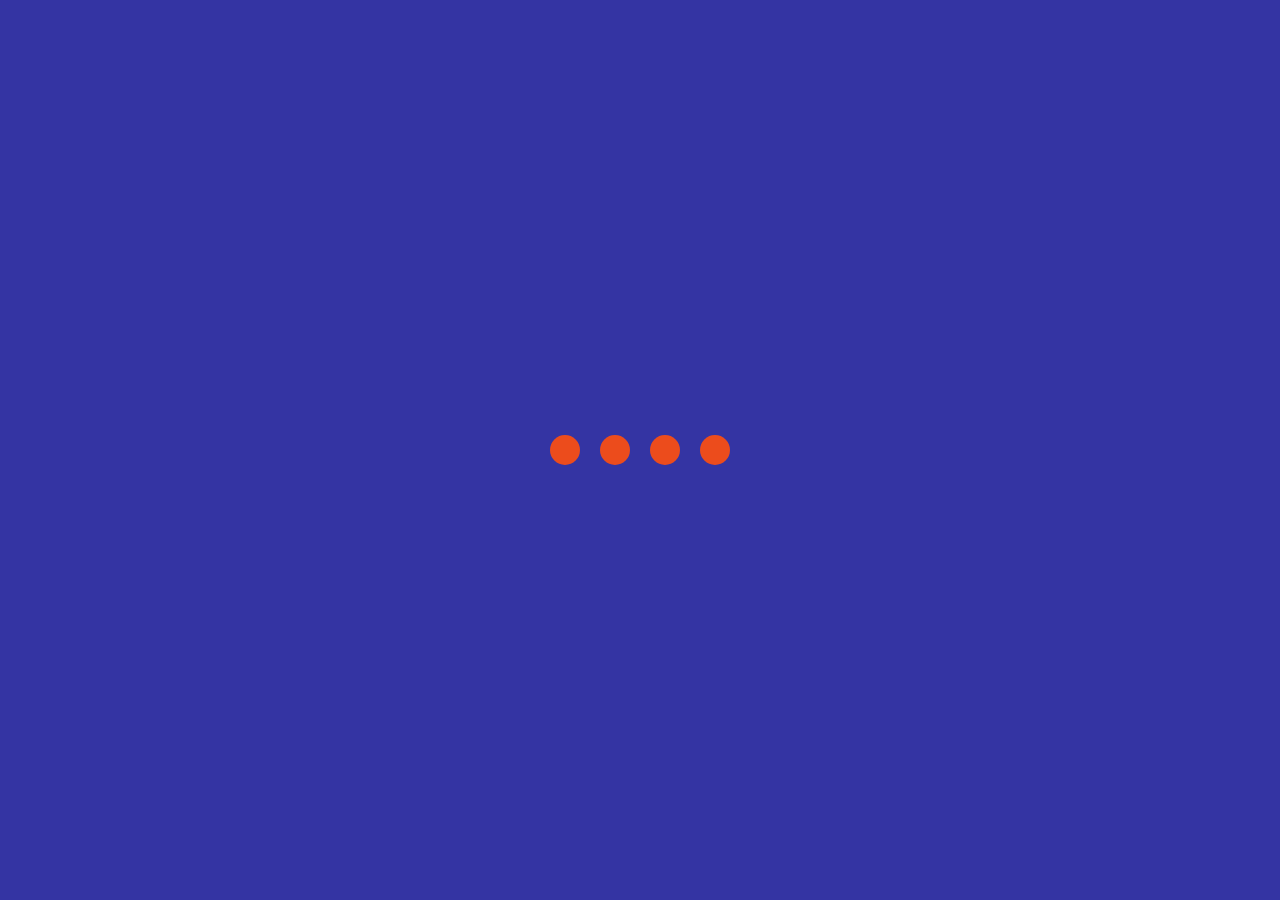
<file: 01-Creative-Loader/index.html>
<!DOCTYPE html>
<html lang="en">
<head>
    <meta charset="UTF-8">
    <meta name="viewport" content="width=device-width, initial-scale=1.0">
    <title>Loading Animation</title>
    <link rel="stylesheet" href="style.css">
</head>
<body>
    
    <section class="wrapper">
        
        <div class="loader">
            <div class="loading one"></div>
            <div class="loading two"></div>
            <div class="loading three"></div>
            <div class="loading four"></div>
        </div>
        
    </section>
</body>
</html>
</file>
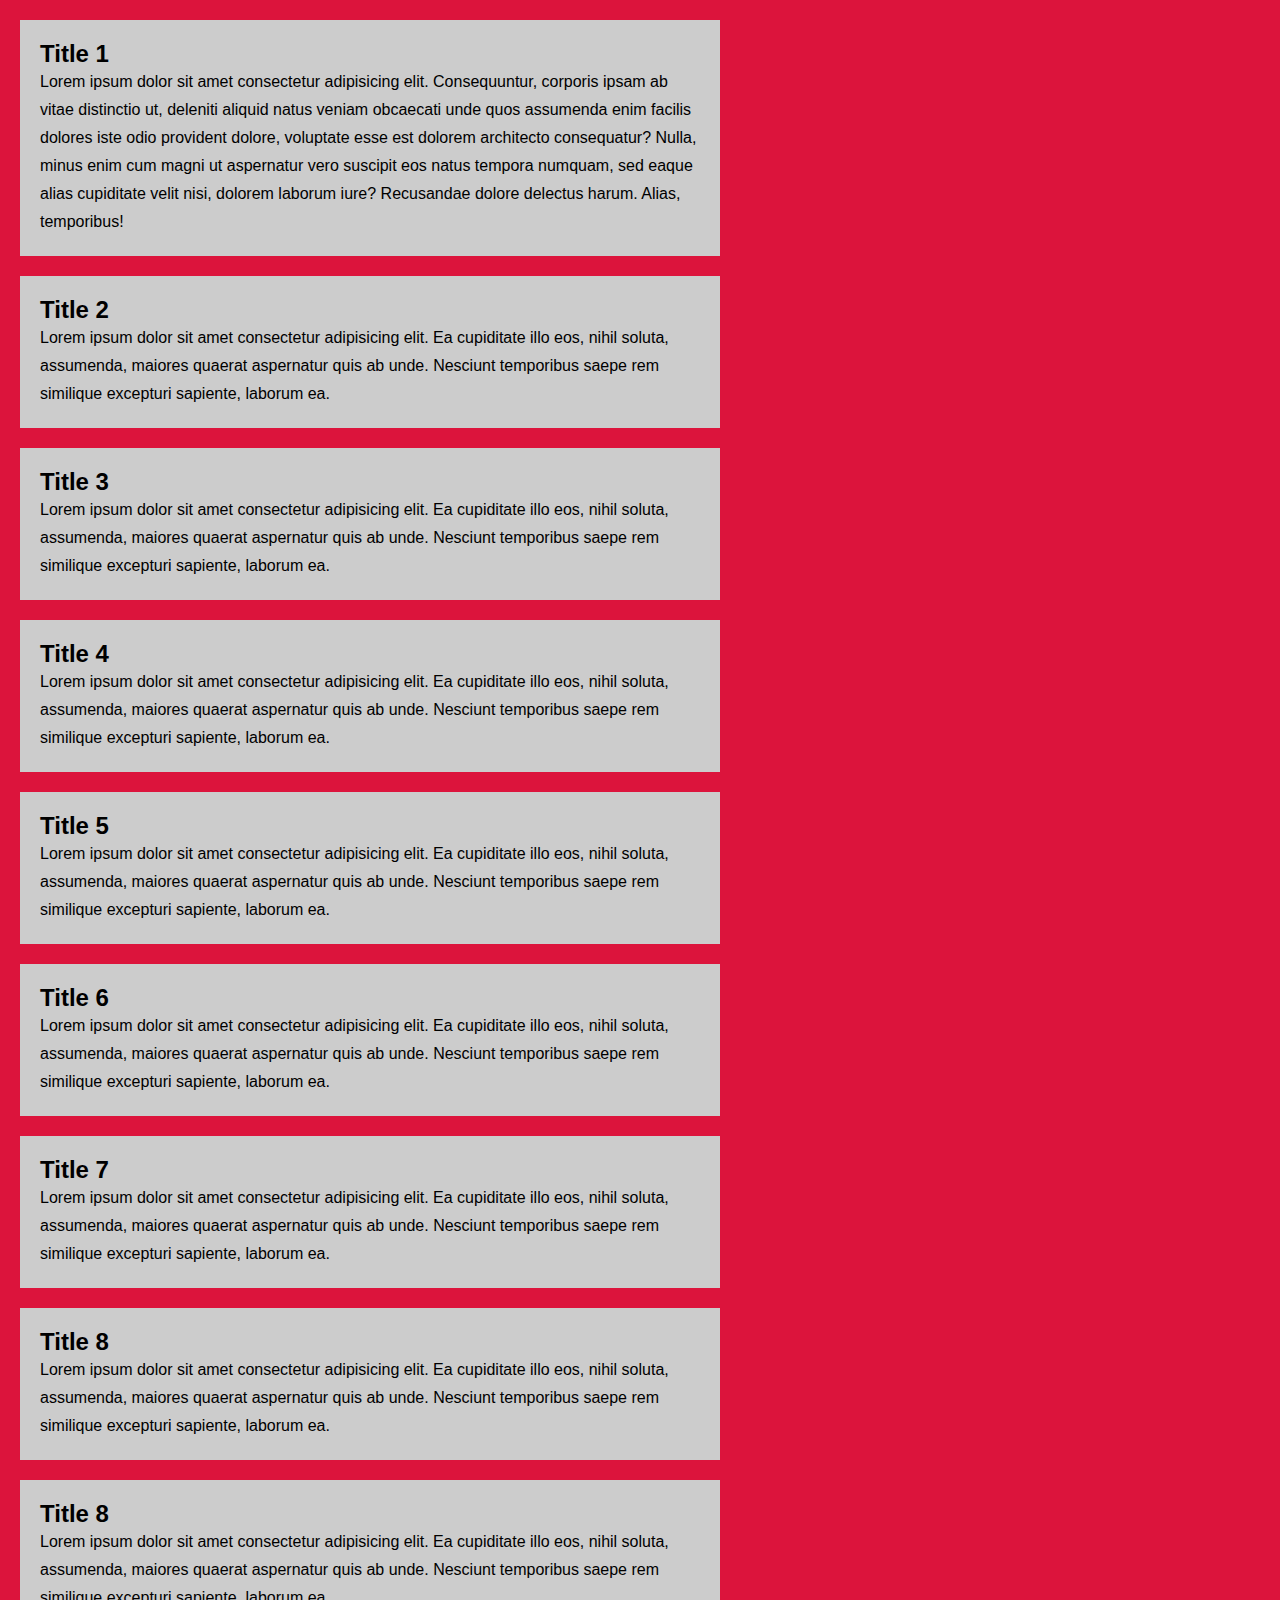
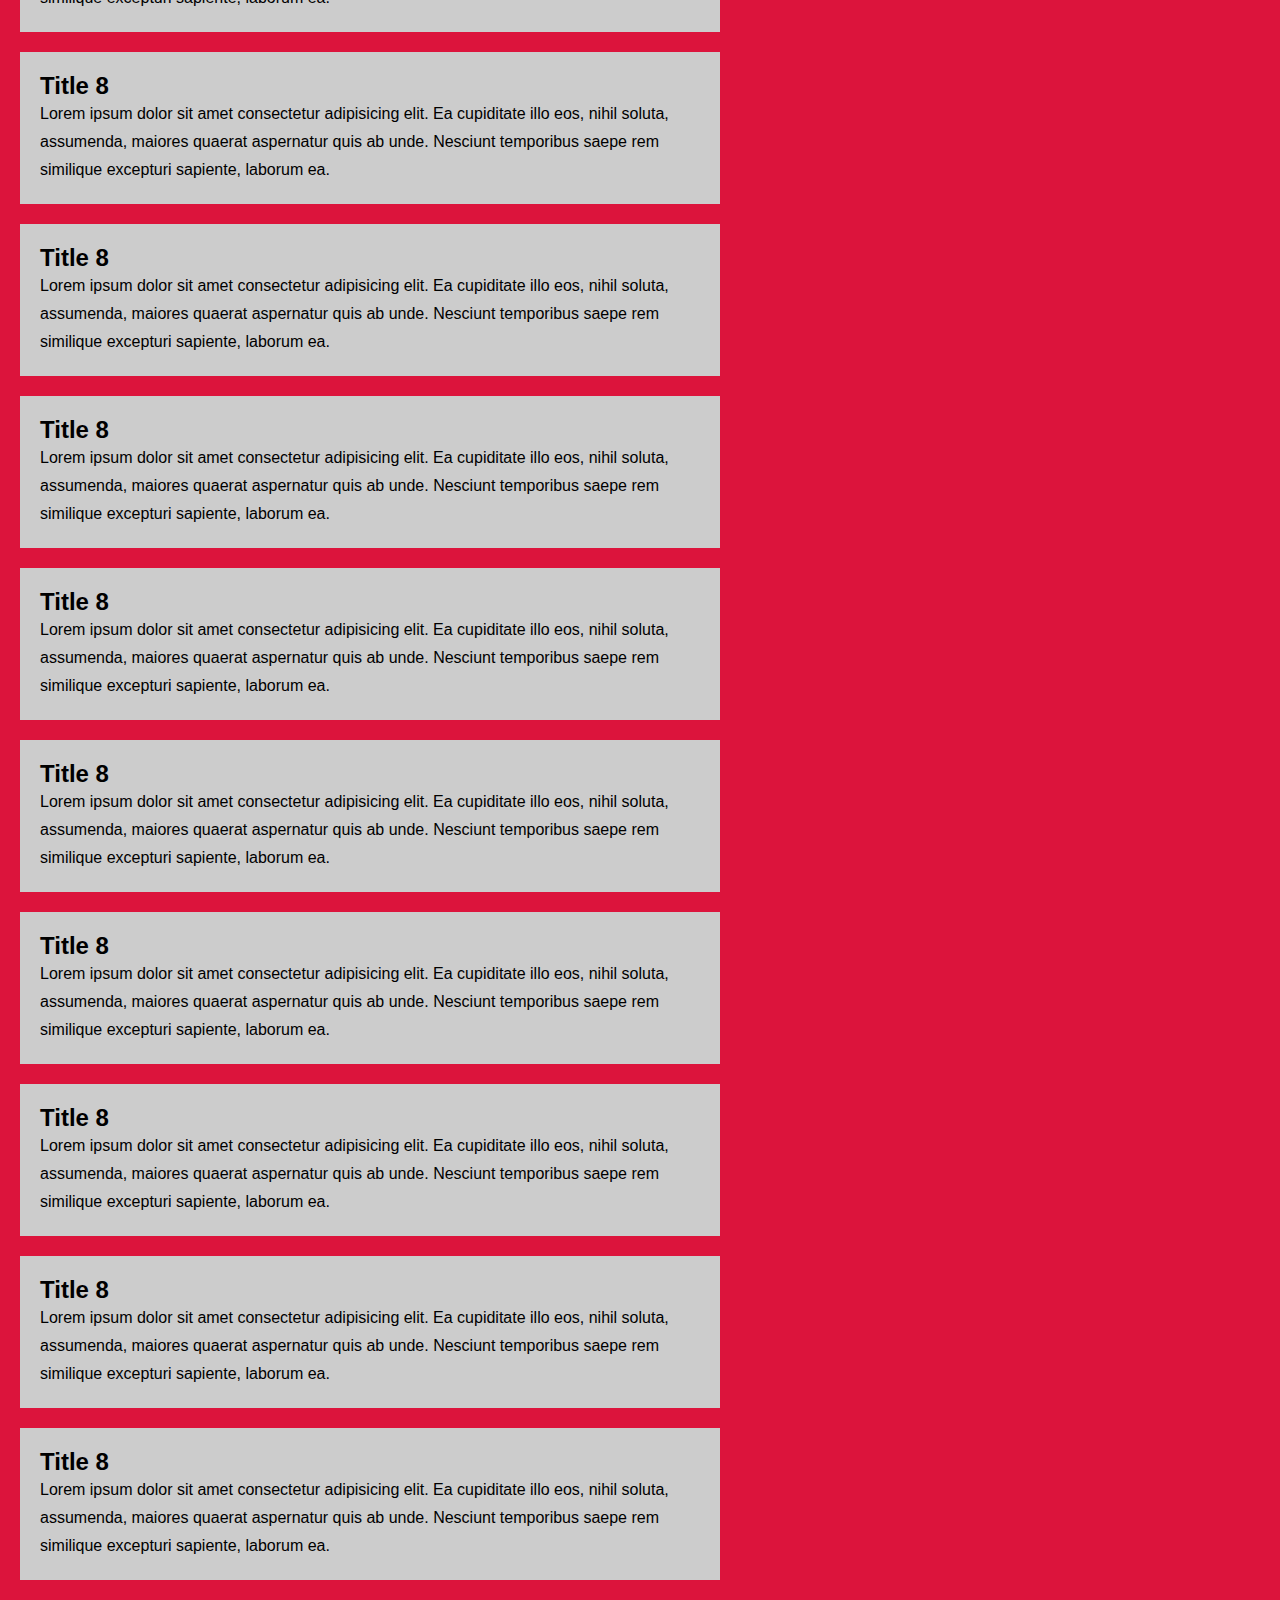
<file: 02-Custom-Scrollbar/index.html>
<!DOCTYPE html>
<html lang="en">
<head>
    <meta charset="UTF-8">
    <meta http-equiv="X-UA-Compatible" content="IE=edge" />
    <meta name="viewport" content="width=device-width, initial-scale=1.0">
    <title>Custom Scrollbar</title>
    <link rel="stylesheet" href="style.css">
</head>
<body>
    <section>
        <div class="card">
            <h2>Title 1</h2>
            <p>Lorem ipsum dolor sit amet consectetur adipisicing elit. 
                Consequuntur, corporis ipsam ab vitae distinctio ut, 
                deleniti aliquid natus veniam obcaecati unde quos assumenda 
                enim facilis dolores iste odio provident dolore, 
                voluptate esse est dolorem architecto consequatur?
                 Nulla, minus enim cum magni ut aspernatur vero suscipit eos 
                 natus tempora numquam, sed eaque alias cupiditate velit nisi, 
                 dolorem laborum iure? Recusandae dolore delectus harum. 
                 Alias, temporibus!
                </p>
        </div>
        <div class="card">
        <h2 class="card-title">Title 2</h2>
        <p>
          Lorem ipsum dolor sit amet consectetur adipisicing elit. Ea cupiditate
          illo eos, nihil soluta, assumenda, maiores quaerat aspernatur quis ab
          unde. Nesciunt temporibus saepe rem similique excepturi sapiente,
          laborum ea.
        </p>
      </div>
      <div class="card">
        <h2 class="card-title">Title 3</h2>
        <p>
          Lorem ipsum dolor sit amet consectetur adipisicing elit. Ea cupiditate
          illo eos, nihil soluta, assumenda, maiores quaerat aspernatur quis ab
          unde. Nesciunt temporibus saepe rem similique excepturi sapiente,
          laborum ea.
        </p>
      </div>
      <div class="card">
        <h2 class="card-title">Title 4</h2>
        <p>
          Lorem ipsum dolor sit amet consectetur adipisicing elit. Ea cupiditate
          illo eos, nihil soluta, assumenda, maiores quaerat aspernatur quis ab
          unde. Nesciunt temporibus saepe rem similique excepturi sapiente,
          laborum ea.
        </p>
      </div>
      <div class="card">
        <h2 class="card-title">Title 5</h2>
        <p>
          Lorem ipsum dolor sit amet consectetur adipisicing elit. Ea cupiditate
          illo eos, nihil soluta, assumenda, maiores quaerat aspernatur quis ab
          unde. Nesciunt temporibus saepe rem similique excepturi sapiente,
          laborum ea.
        </p>
      </div>
      <div class="card">
        <h2 class="card-title">Title 6</h2>
        <p>
          Lorem ipsum dolor sit amet consectetur adipisicing elit. Ea cupiditate
          illo eos, nihil soluta, assumenda, maiores quaerat aspernatur quis ab
          unde. Nesciunt temporibus saepe rem similique excepturi sapiente,
          laborum ea.
        </p>
      </div>
      <div class="card">
        <h2 class="card-title">Title 7</h2>
        <p>
          Lorem ipsum dolor sit amet consectetur adipisicing elit. Ea cupiditate
          illo eos, nihil soluta, assumenda, maiores quaerat aspernatur quis ab
          unde. Nesciunt temporibus saepe rem similique excepturi sapiente,
          laborum ea.
        </p>
      </div>
      <div class="card">
        <h2 class="card-title">Title 8</h2>
        <p>
          Lorem ipsum dolor sit amet consectetur adipisicing elit. Ea cupiditate
          illo eos, nihil soluta, assumenda, maiores quaerat aspernatur quis ab
          unde. Nesciunt temporibus saepe rem similique excepturi sapiente,
          laborum ea.
        </p>
      </div>
      <div class="card">
        <h2 class="card-title">Title 8</h2>
        <p>
          Lorem ipsum dolor sit amet consectetur adipisicing elit. Ea cupiditate
          illo eos, nihil soluta, assumenda, maiores quaerat aspernatur quis ab
          unde. Nesciunt temporibus saepe rem similique excepturi sapiente,
          laborum ea.
        </p>
      </div>
      <div class="card">
        <h2 class="card-title">Title 8</h2>
        <p>
          Lorem ipsum dolor sit amet consectetur adipisicing elit. Ea cupiditate
          illo eos, nihil soluta, assumenda, maiores quaerat aspernatur quis ab
          unde. Nesciunt temporibus saepe rem similique excepturi sapiente,
          laborum ea.
        </p>
      </div>
      <div class="card">
        <h2 class="card-title">Title 8</h2>
        <p>
          Lorem ipsum dolor sit amet consectetur adipisicing elit. Ea cupiditate
          illo eos, nihil soluta, assumenda, maiores quaerat aspernatur quis ab
          unde. Nesciunt temporibus saepe rem similique excepturi sapiente,
          laborum ea.
        </p>
      </div>
      <div class="card">
        <h2 class="card-title">Title 8</h2>
        <p>
          Lorem ipsum dolor sit amet consectetur adipisicing elit. Ea cupiditate
          illo eos, nihil soluta, assumenda, maiores quaerat aspernatur quis ab
          unde. Nesciunt temporibus saepe rem similique excepturi sapiente,
          laborum ea.
        </p>
      </div>
      <div class="card">
        <h2 class="card-title">Title 8</h2>
        <p>
          Lorem ipsum dolor sit amet consectetur adipisicing elit. Ea cupiditate
          illo eos, nihil soluta, assumenda, maiores quaerat aspernatur quis ab
          unde. Nesciunt temporibus saepe rem similique excepturi sapiente,
          laborum ea.
        </p>
      </div>
      <div class="card">
        <h2 class="card-title">Title 8</h2>
        <p>
          Lorem ipsum dolor sit amet consectetur adipisicing elit. Ea cupiditate
          illo eos, nihil soluta, assumenda, maiores quaerat aspernatur quis ab
          unde. Nesciunt temporibus saepe rem similique excepturi sapiente,
          laborum ea.
        </p>
      </div>
      <div class="card">
        <h2 class="card-title">Title 8</h2>
        <p>
          Lorem ipsum dolor sit amet consectetur adipisicing elit. Ea cupiditate
          illo eos, nihil soluta, assumenda, maiores quaerat aspernatur quis ab
          unde. Nesciunt temporibus saepe rem similique excepturi sapiente,
          laborum ea.
        </p>
      </div>
      <div class="card">
        <h2 class="card-title">Title 8</h2>
        <p>
          Lorem ipsum dolor sit amet consectetur adipisicing elit. Ea cupiditate
          illo eos, nihil soluta, assumenda, maiores quaerat aspernatur quis ab
          unde. Nesciunt temporibus saepe rem similique excepturi sapiente,
          laborum ea.
        </p>
      </div>
      <div class="card">
        <h2 class="card-title">Title 8</h2>
        <p>
          Lorem ipsum dolor sit amet consectetur adipisicing elit. Ea cupiditate
          illo eos, nihil soluta, assumenda, maiores quaerat aspernatur quis ab
          unde. Nesciunt temporibus saepe rem similique excepturi sapiente,
          laborum ea.
        </p>
      </div>
      <div class="card">
        <h2 class="card-title">Title 8</h2>
        <p>
          Lorem ipsum dolor sit amet consectetur adipisicing elit. Ea cupiditate
          illo eos, nihil soluta, assumenda, maiores quaerat aspernatur quis ab
          unde. Nesciunt temporibus saepe rem similique excepturi sapiente,
          laborum ea.
        </p>
      </div>
    </section>
</body>
</html>
</file>
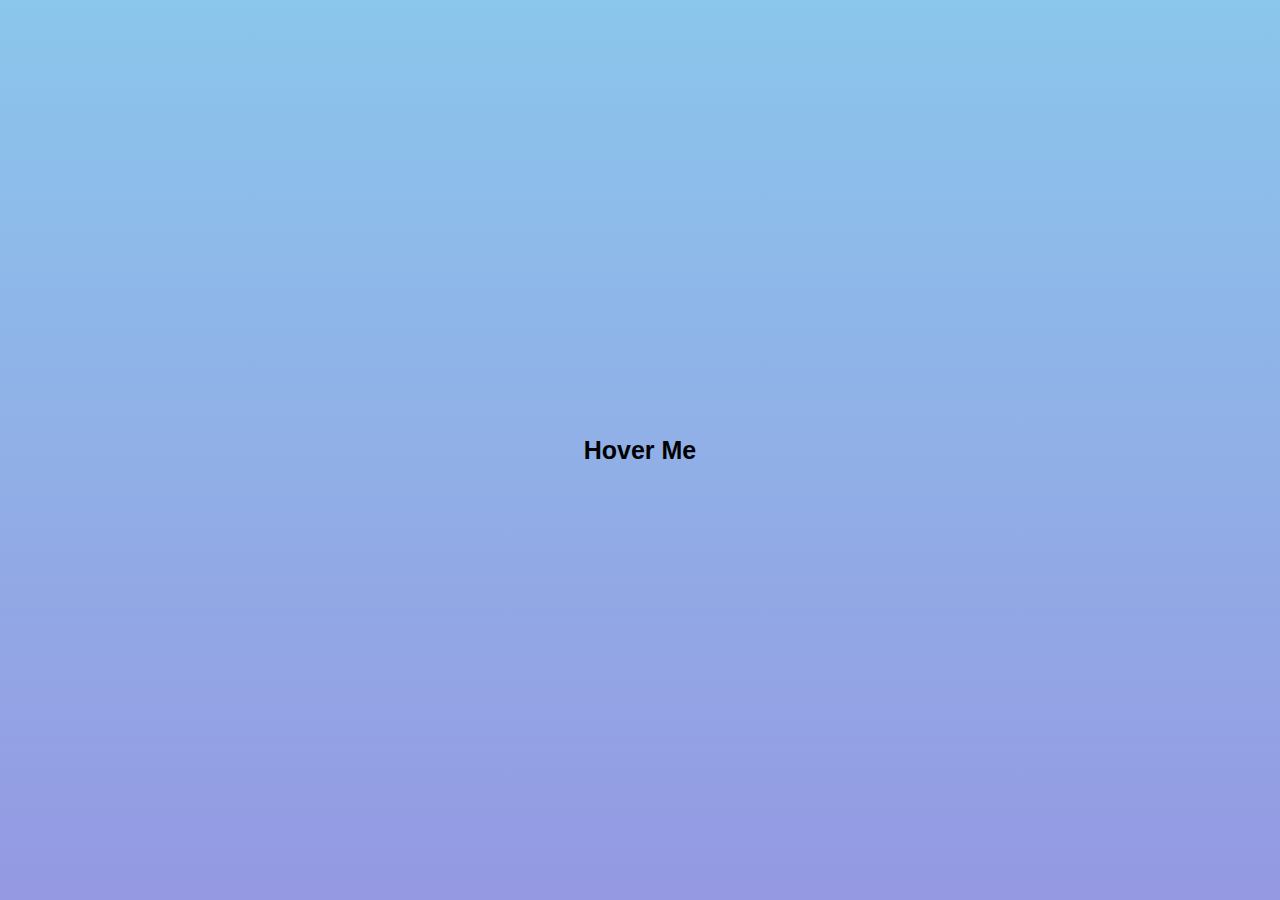
<file: 08-Tooltip/index.html>
<html lang="en">
  <head>
    <meta charset="UTF-8" />
    <meta http-equiv="X-UA-Compatible" content="IE=edge" />
    <meta name="viewport" content="width=device-width, initial-scale=1.0" />
    <title>Tooltip</title>
    <link rel="stylesheet" href="style.css" />
  </head>
  <body>
    <div id="container">
      <span id="tooltip-content">Tooltip Text</span>
      <span>Hover Me</span>
    </div>
  </body>
</html>
</file>
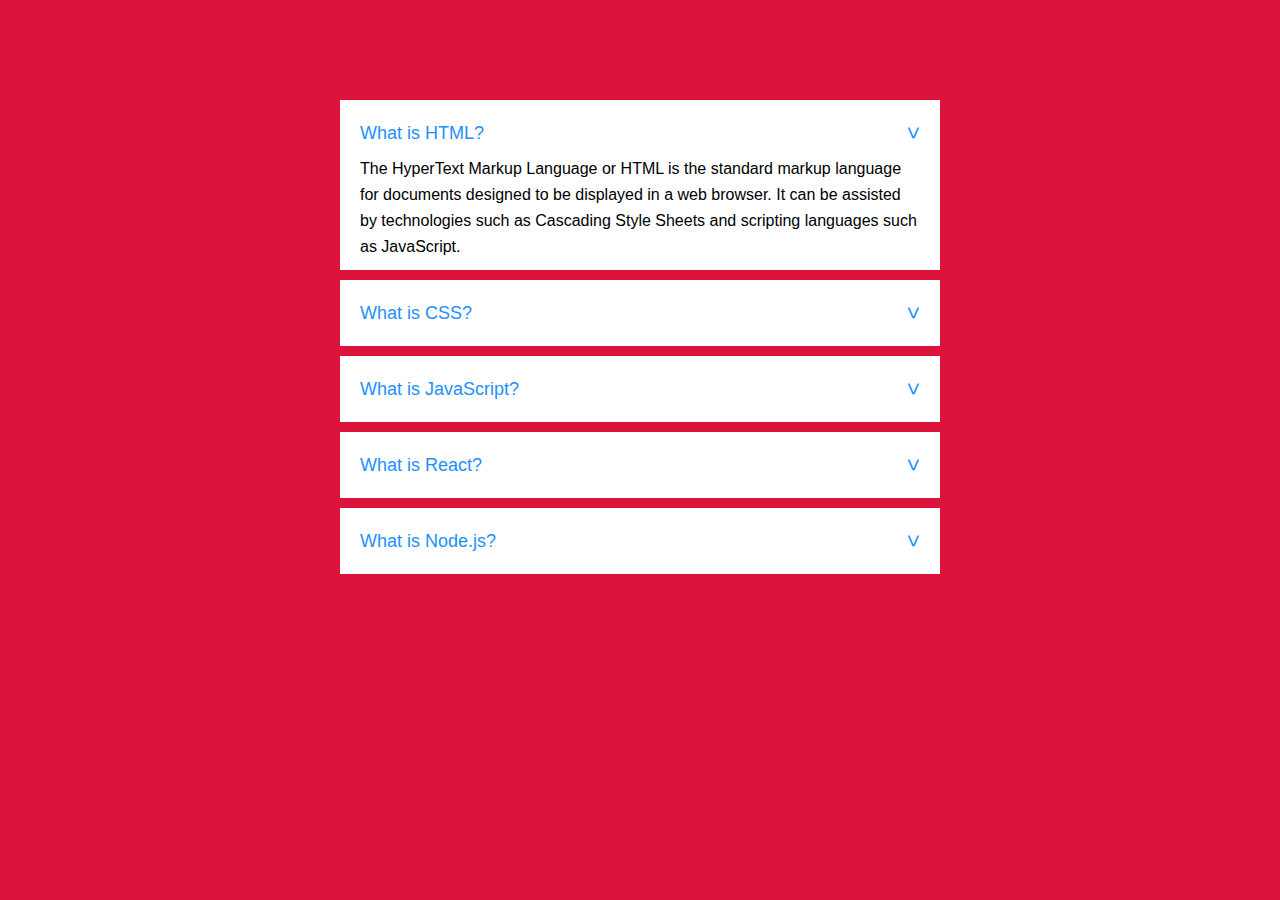
<file: 09-Accordion/index.html>
<html lang="en">
  <head>
    <meta charset="UTF-8" />
    <meta http-equiv="X-UA-Compatible" content="IE=edge" />
    <meta name="viewport" content="width=device-width, initial-scale=1.0" />
    <title>Accordion</title>
    <link rel="stylesheet" href="style.css" />
  </head>
  <body>
    <ul id="accordion">
      <li>
        <label for="first">What is HTML? <span>&#x3e;</span></label>
        <input type="radio" name="accordion" id="first" checked />
        <div class="content">
          <p>
            The HyperText Markup Language or HTML is the standard markup
            language for documents designed to be displayed in a web browser. It
            can be assisted by technologies such as Cascading Style Sheets and
            scripting languages such as JavaScript.
          </p>
        </div>
      </li>
      <li>
        <label for="second">What is CSS? <span>&#x3e;</span></label>
        <input type="radio" name="accordion" id="second" />
        <div class="content">
          <p>
            Cascading Style Sheets is a style sheet language used for describing
            the presentation of a document written in a markup language such as
            HTML. CSS is a cornerstone technology of the World Wide Web,
            alongside HTML and JavaScript.
          </p>
        </div>
      </li>
      <li>
        <label for="third">What is JavaScript? <span>&#x3e;</span></label>
        <input type="radio" name="accordion" id="third" />
        <div class="content">
          <p>
            JavaScript, often abbreviated JS, is a programming language that is
            one of the core technologies of the World Wide Web, alongside HTML
            and CSS. Over 97% of websites use JavaScript on the client side for
            web page behavior, often incorporating third-party libraries.
          </p>
        </div>
      </li>
      <li>
        <label for="fourth">What is React? <span>&#x3e;</span></label>
        <input type="radio" name="accordion" id="fourth" />
        <div class="content">
          <p>
            React is a free and open-source front-end JavaScript library for
            building user interfaces based on UI components. It is maintained by
            Meta and a community of individual developers and companies.
          </p>
        </div>
      </li>
      <li>
        <label for="fifth">What is Node.js? <span>&#x3e;</span></label>
        <input type="radio" name="accordion" id="fifth" />
        <div class="content">
          <p>
            Node.js is an open-source, cross-platform, back-end JavaScript
            runtime environment that runs on the V8 engine and executes
            JavaScript code outside a web browser
          </p>
        </div>
      </li>
    </ul>
  </body>
</html>
</file>
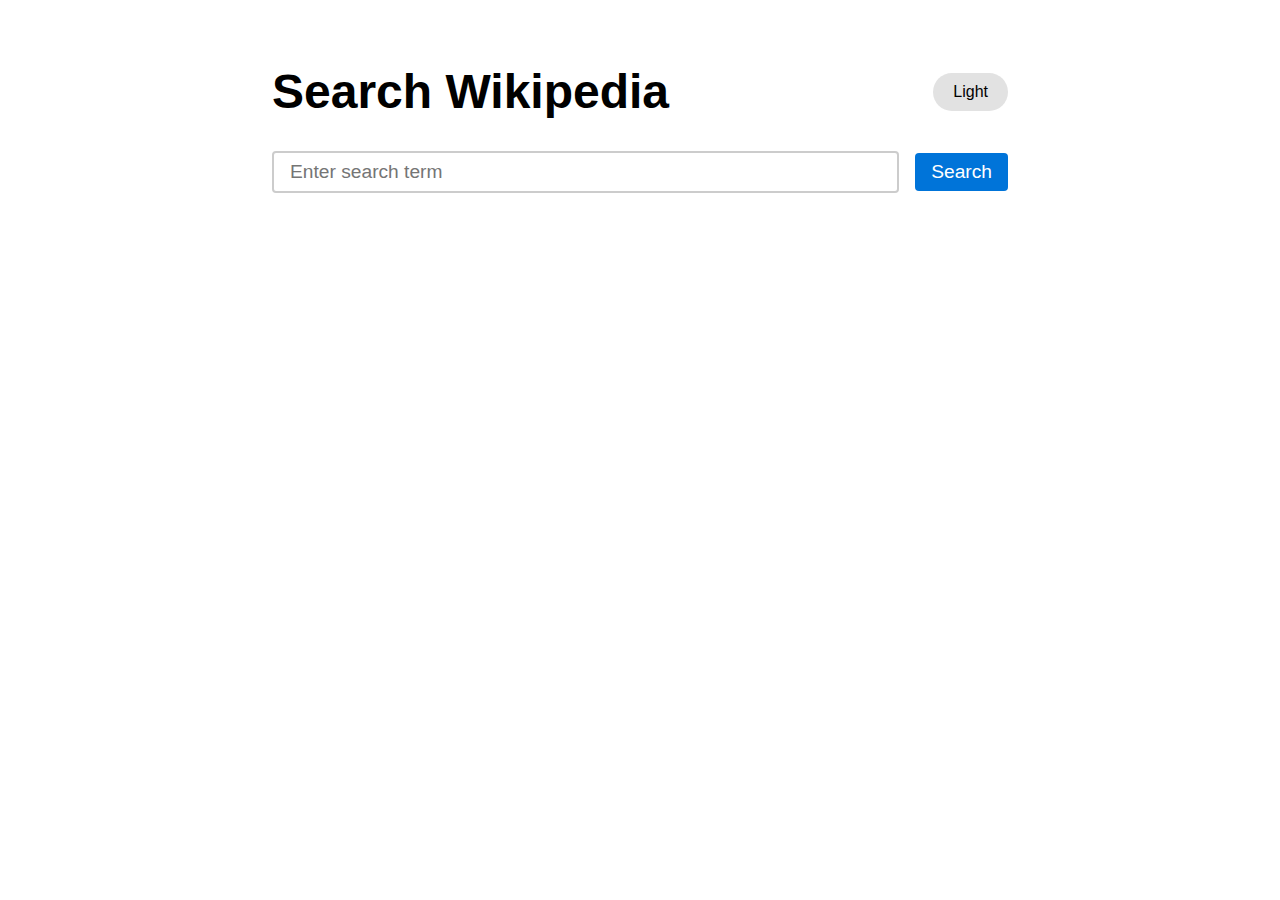
<file: 10-Wiki-Clone/index.html>
<html lang="en">
  <head>
    <meta charset="UTF-8" />
    <meta name="viewport" content="width=device-width, initial-scale=1.0" />
    <title>Wiki Clone</title>
    <link rel="stylesheet" href="style.css" />
  </head>
  <body>
    <div class="container">
      <div class="header-container">
        <h1>Search Wikipedia</h1>
        <span id="theme-toggler">Light</span>
      </div>

      <form id="search-form">
        <input type="text" id="search-input" placeholder="Enter search term" />
        <button type="submit">Search</button>
      </form>

      <div id="search-results"></div>
    </div>

    <script src="app.js"></script>
  </body>
</html>
</file>
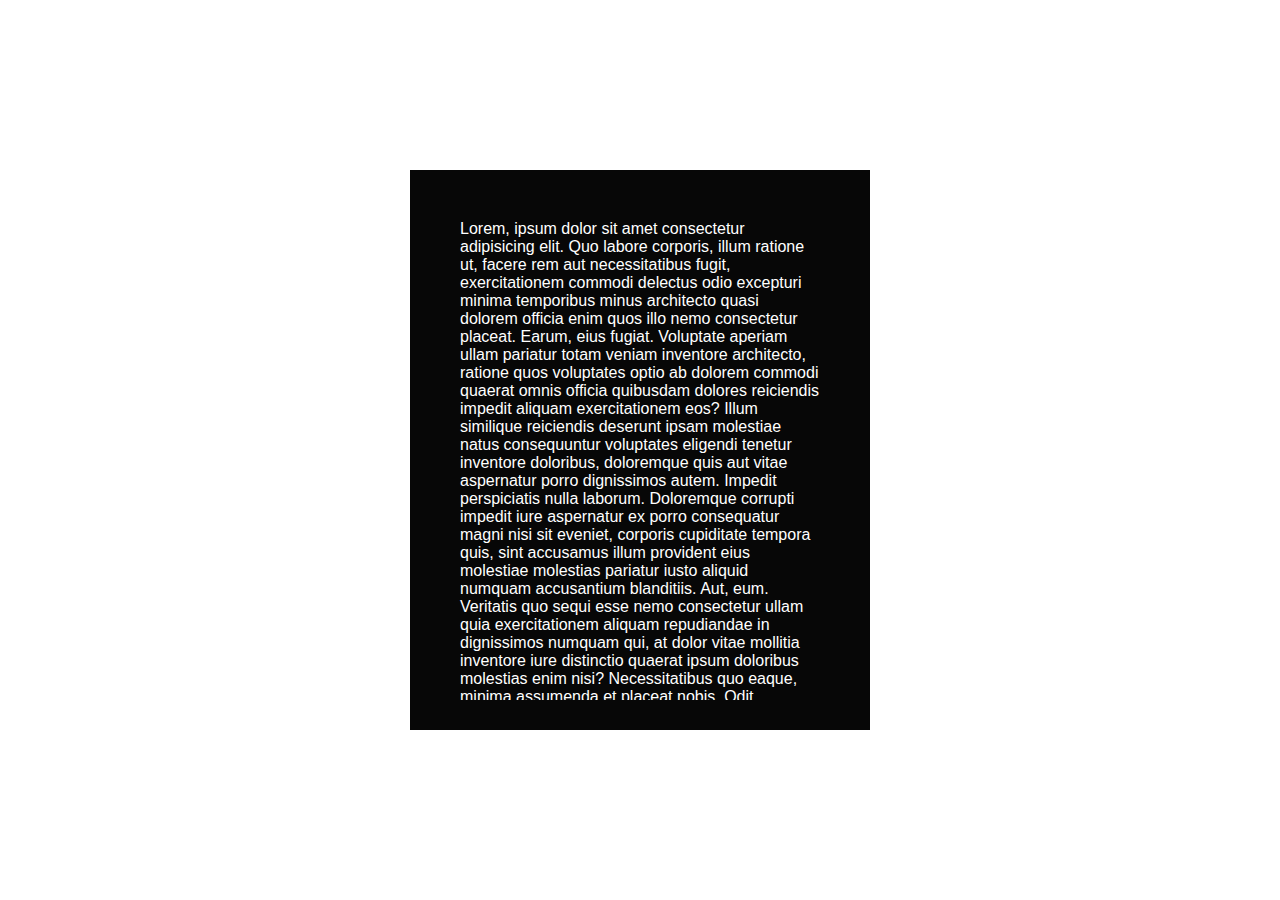
<file: 11-Scrollbar/index.html>
<html lang="en">
  <head>
    <meta charset="UTF-8" />
    <meta http-equiv="X-UA-Compatible" content="IE=edge" />
    <meta name="viewport" content="width=device-width, initial-scale=1.0" />
    <title>Scrollbar</title>
    <link rel="stylesheet" href="style.css" />
  </head>
  <body>
    <section class="scroll-container">
      <div class="scroll-div">
        <div class="scroll-object">
          Lorem, ipsum dolor sit amet consectetur adipisicing elit. Quo labore
          corporis, illum ratione ut, facere rem aut necessitatibus fugit,
          exercitationem commodi delectus odio excepturi minima temporibus minus
          architecto quasi dolorem officia enim quos illo nemo consectetur
          placeat. Earum, eius fugiat. Voluptate aperiam ullam pariatur totam
          veniam inventore architecto, ratione quos voluptates optio ab dolorem
          commodi quaerat omnis officia quibusdam dolores reiciendis impedit
          aliquam exercitationem eos? Illum similique reiciendis deserunt ipsam
          molestiae natus consequuntur voluptates eligendi tenetur inventore
          doloribus, doloremque quis aut vitae aspernatur porro dignissimos
          autem. Impedit perspiciatis nulla laborum. Doloremque corrupti impedit
          iure aspernatur ex porro consequatur magni nisi sit eveniet, corporis
          cupiditate tempora quis, sint accusamus illum provident eius molestiae
          molestias pariatur iusto aliquid numquam accusantium blanditiis. Aut,
          eum. Veritatis quo sequi esse nemo consectetur ullam quia
          exercitationem aliquam repudiandae in dignissimos numquam qui, at
          dolor vitae mollitia inventore iure distinctio quaerat ipsum doloribus
          molestias enim nisi? Necessitatibus quo eaque, minima assumenda et
          placeat nobis. Odit accusamus quisquam fugit molestiae et! At
          provident reprehenderit veniam quas porro eaque enim ducimus neque
          tempore nesciunt pariatur assumenda, voluptates, quod deleniti soluta,
          nostrum ex ratione consequuntur distinctio vero magni blanditiis in
          optio dignissimos? Dolorum error deleniti necessitatibus, quibusdam
          distinctio neque beatae, eaque magnam nulla eum maiores explicabo
          ipsum magni voluptates, dolore adipisci qui ea debitis quod. Est,
          officia error? Natus fugiat impedit et voluptas minus quisquam
          voluptatum magni provident quos voluptates, delectus, veritatis
          accusamus voluptate eveniet mollitia aliquid nisi assumenda reiciendis
          laborum officiis illum magnam a? Reprehenderit vel animi adipisci
          doloribus explicabo dolorum odio consectetur, totam placeat illum
          quam! Impedit alias velit saepe, quis sapiente architecto laboriosam
          porro officiis omnis, unde minus corporis voluptate. Voluptates,
          quisquam deleniti vero impedit inventore corrupti repudiandae nesciunt
          facilis placeat fugiat corporis et autem mollitia! Nam id consectetur,
          voluptatum libero recusandae ipsam assumenda. Ad provident aperiam,
          laborum praesentium nihil iure voluptates et natus temporibus eum
          aliquam ratione similique eveniet repellat nisi velit, commodi fuga
          autem facere soluta. Deleniti numquam officiis ea labore odio minima
          laudantium doloremque asperiores repudiandae id quo ad eum enim,
          cupiditate veniam hic modi minus, praesentium qui! Ut soluta dolore et
          reiciendis ea beatae maxime enim facilis quibusdam. Optio nulla
          dignissimos accusamus mollitia rerum nemo magnam unde illo asperiores,
          voluptatum eius at corporis quos voluptate tempore, quasi praesentium
          debitis non nam in veniam maiores illum, reprehenderit quod. Impedit
          quisquam rem animi iste deleniti error, nemo harum illum inventore
          dolores quo eum officiis minus, eaque corporis. Ipsam perferendis
          labore qui exercitationem voluptatibus quam dignissimos non, harum
          animi nobis quaerat nesciunt, itaque quasi aperiam minus, maiores
          officia rem dolorem! Perspiciatis architecto sint molestiae ipsam,
          repellat consequuntur ipsum pariatur assumenda cum similique harum
          laborum quo molestias iure iste laudantium recusandae nostrum. Ea
          reiciendis dignissimos nostrum laborum obcaecati perspiciatis aliquam
          praesentium officiis repellendus maiores aperiam quibusdam facere
          sapiente similique temporibus distinctio officia autem non ipsum
          corrupti, corporis atque, nulla illo? Iure aspernatur non praesentium
          libero nobis, facilis corporis officiis quia, soluta quam sapiente
          enim qui ex adipisci iusto minus quaerat commodi. Beatae alias ab
          iusto cupiditate veniam!
        </div>
      </div>
    </section>
  </body>
</html>
</file>
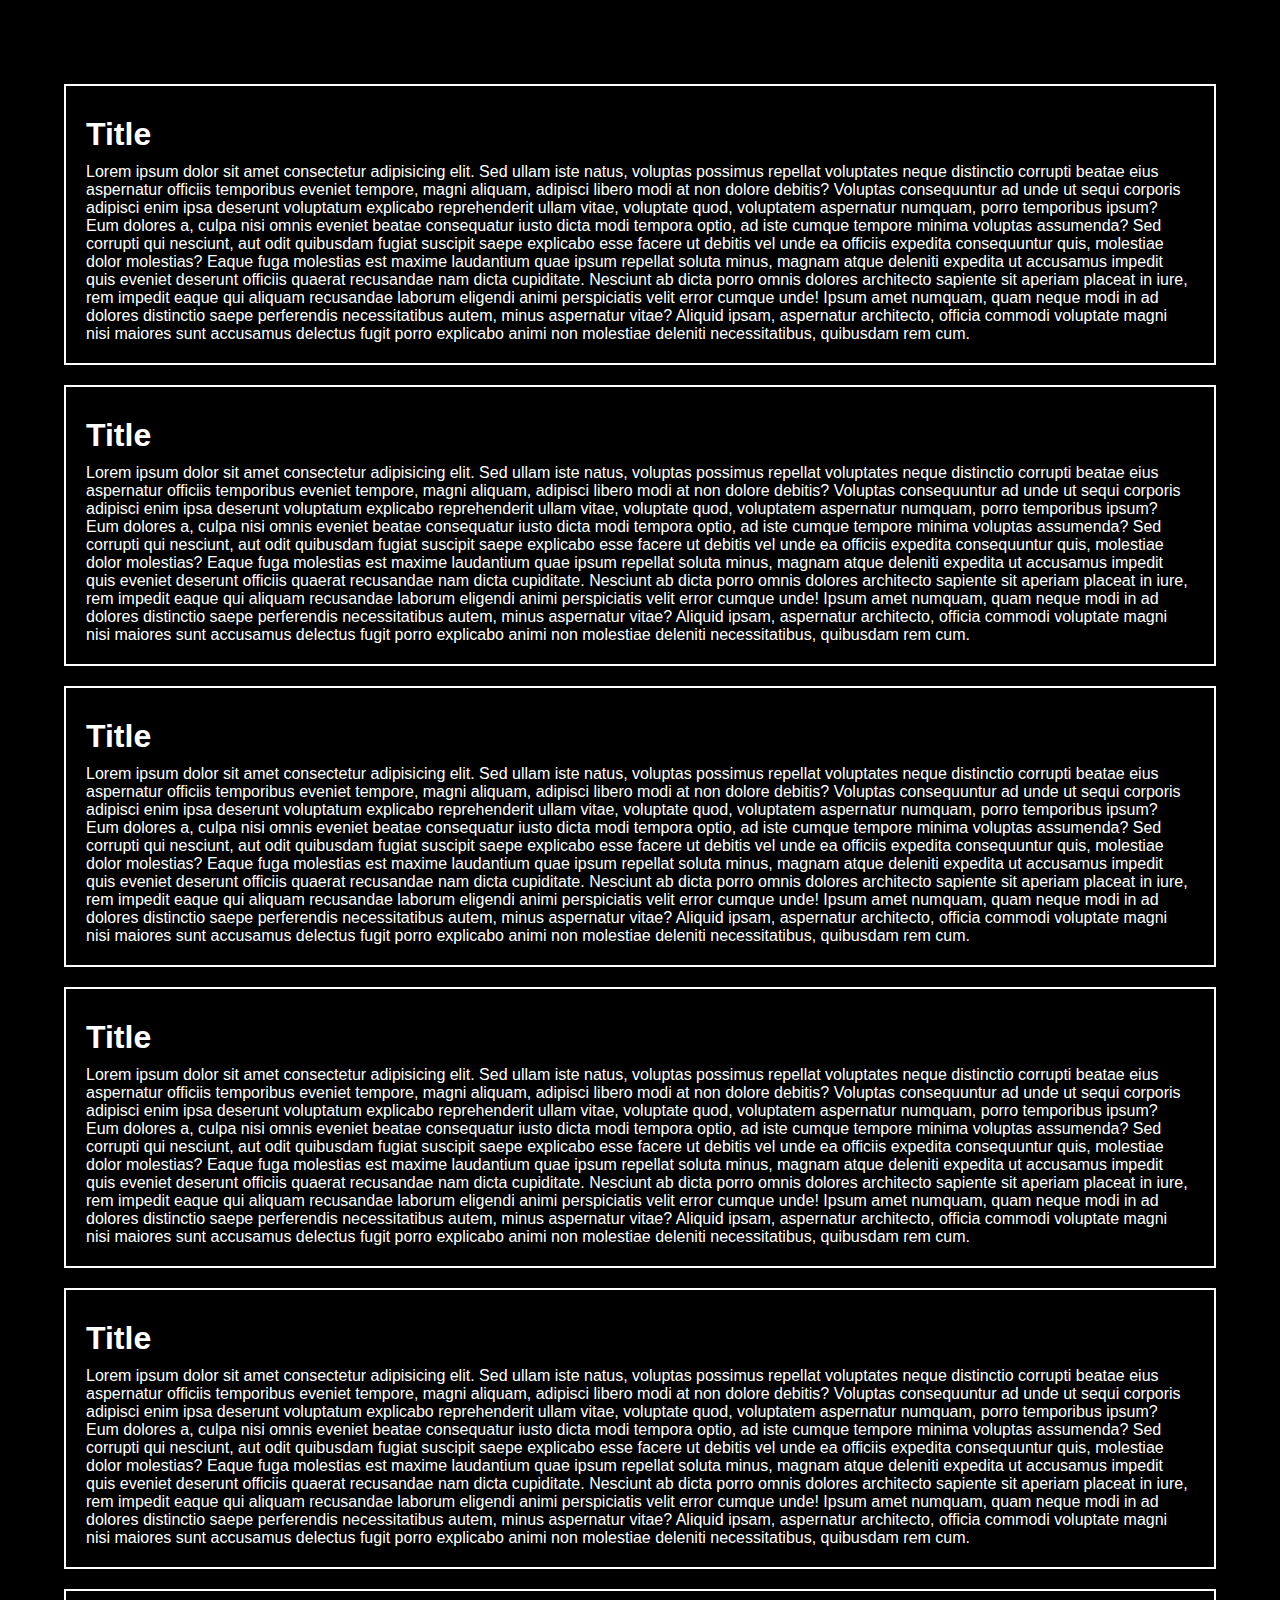
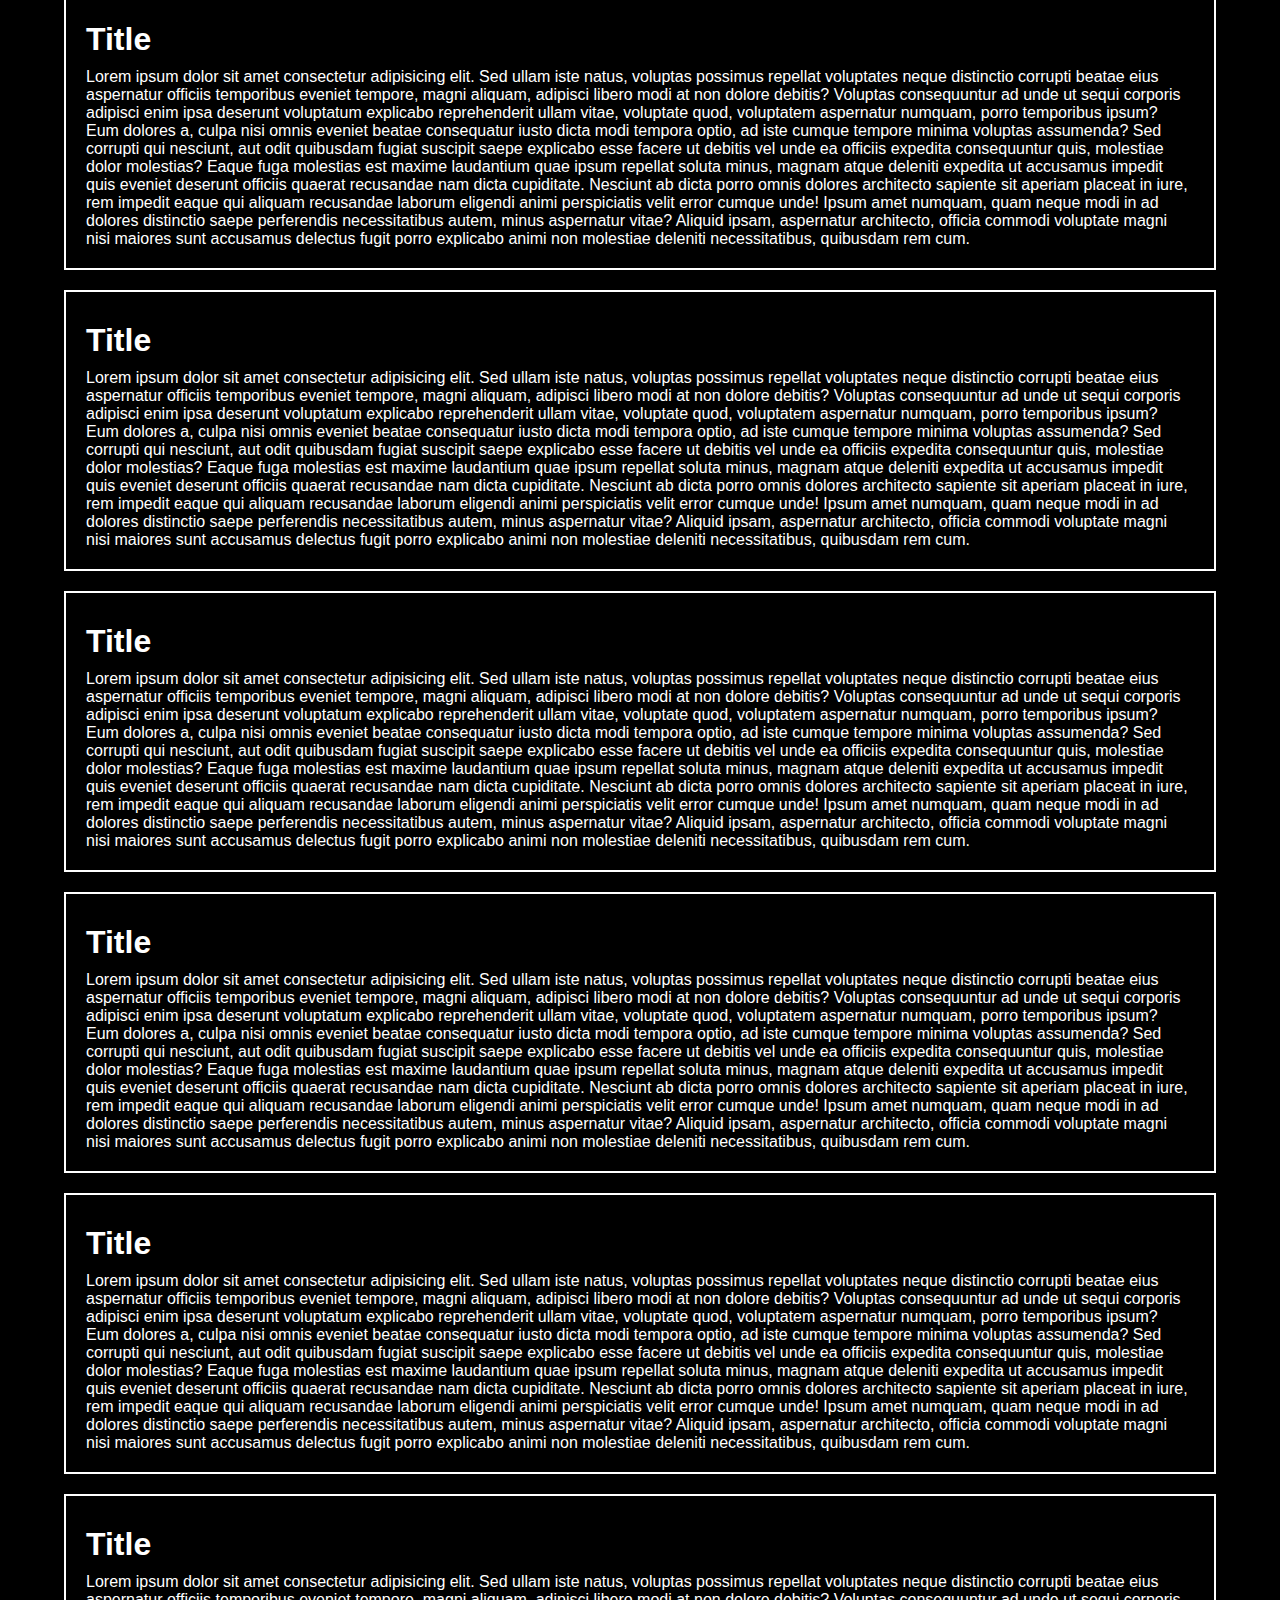
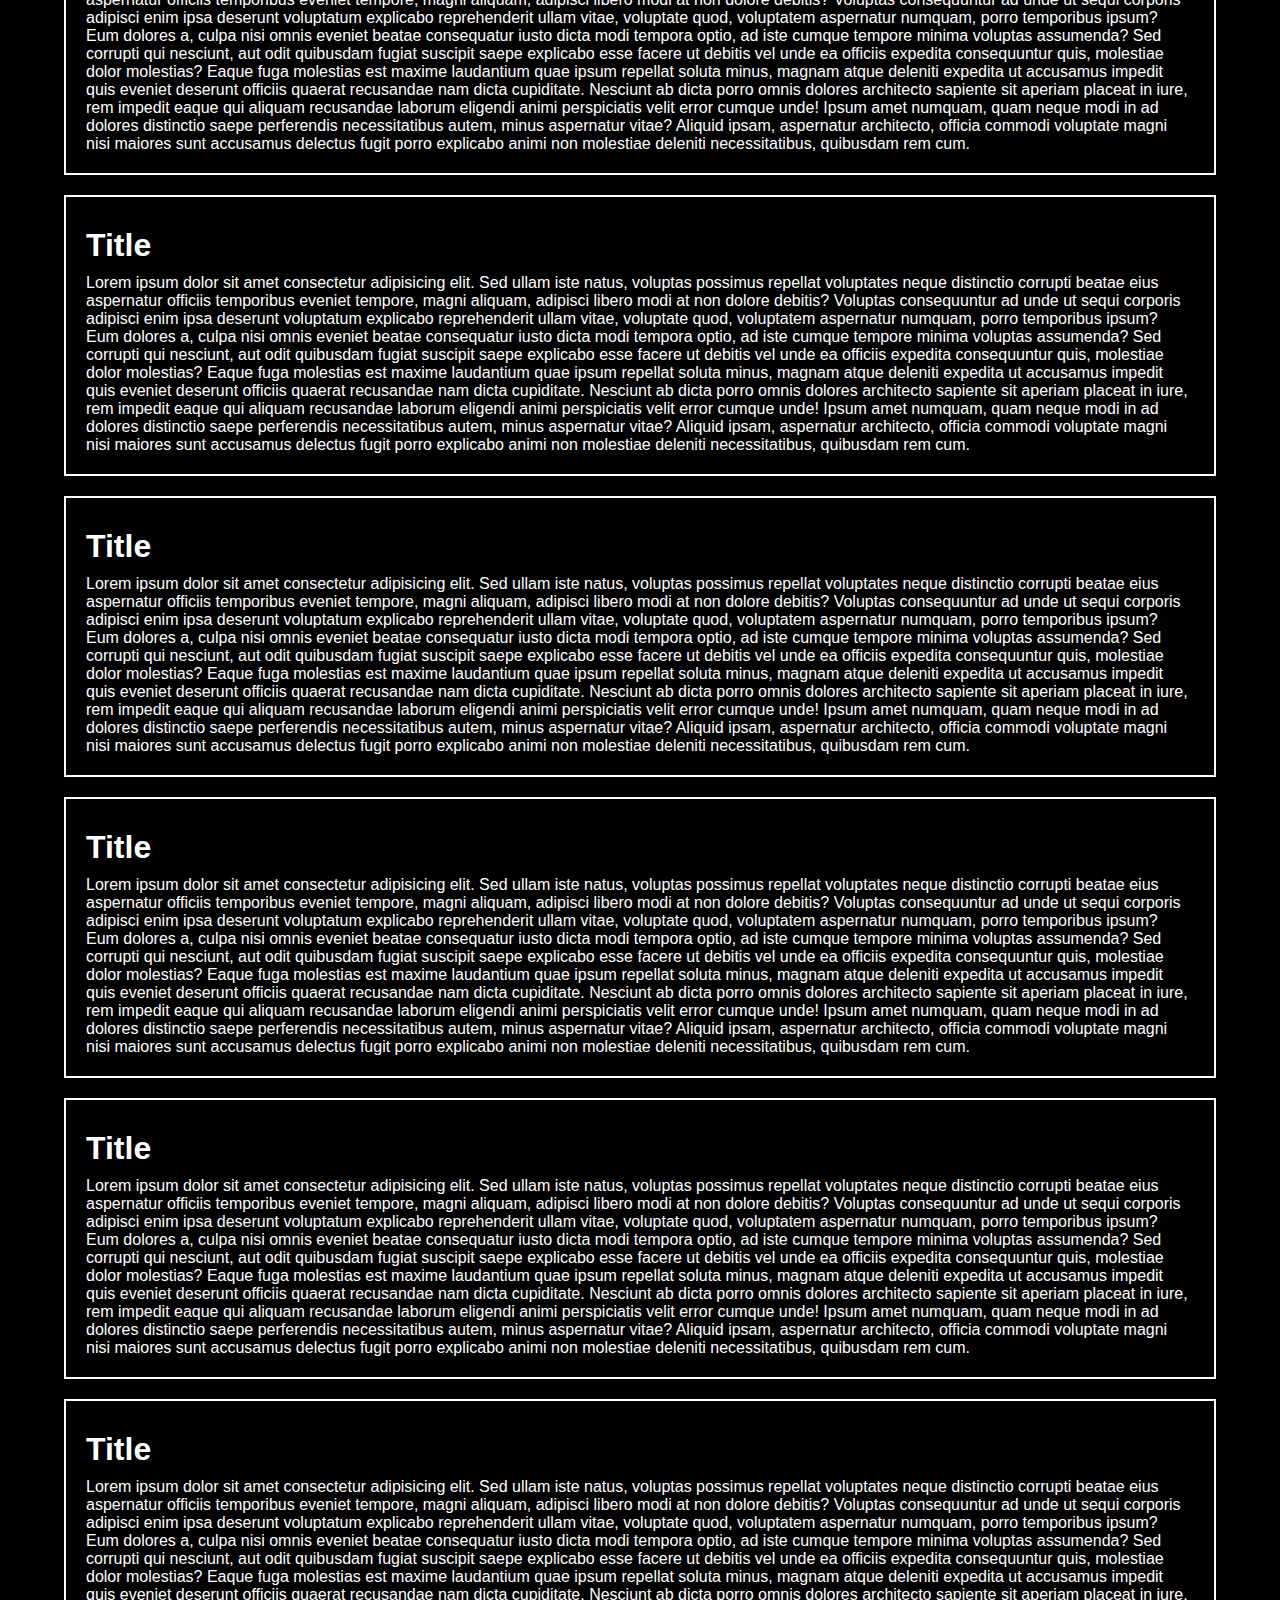
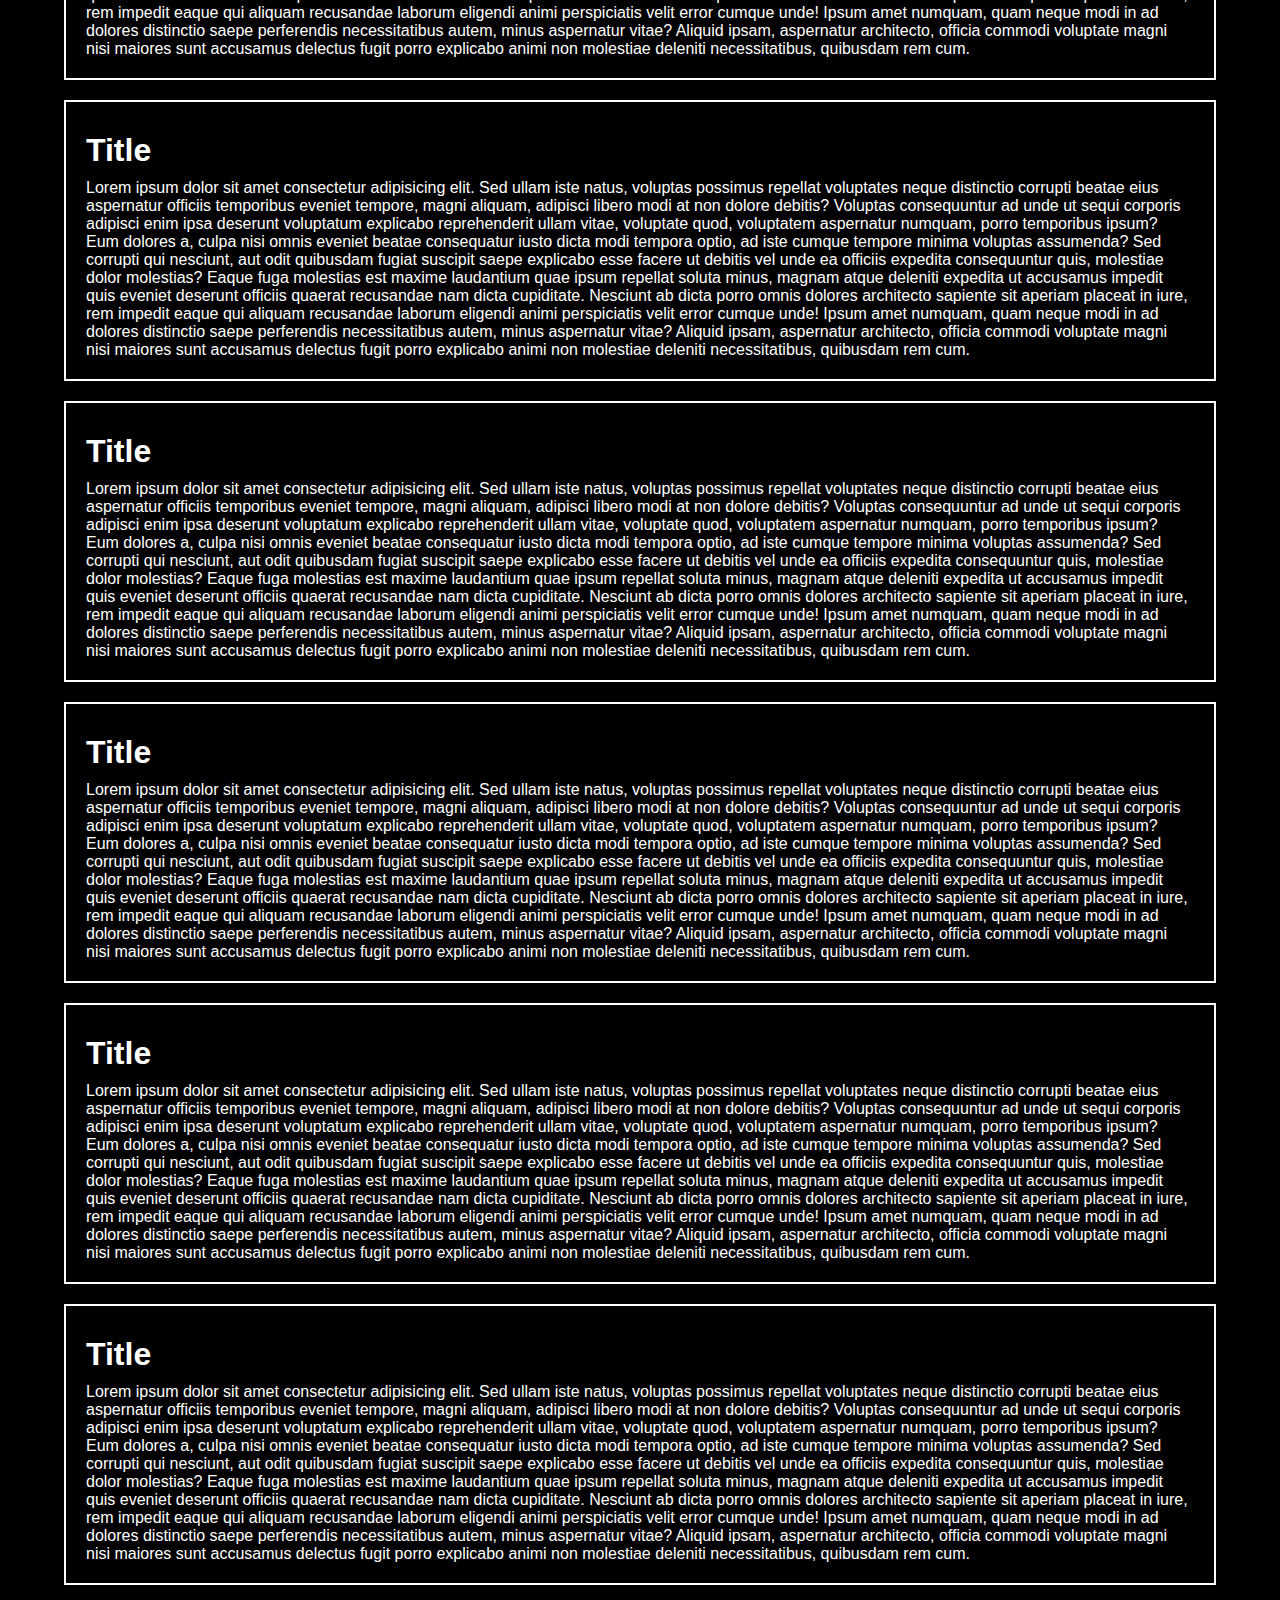
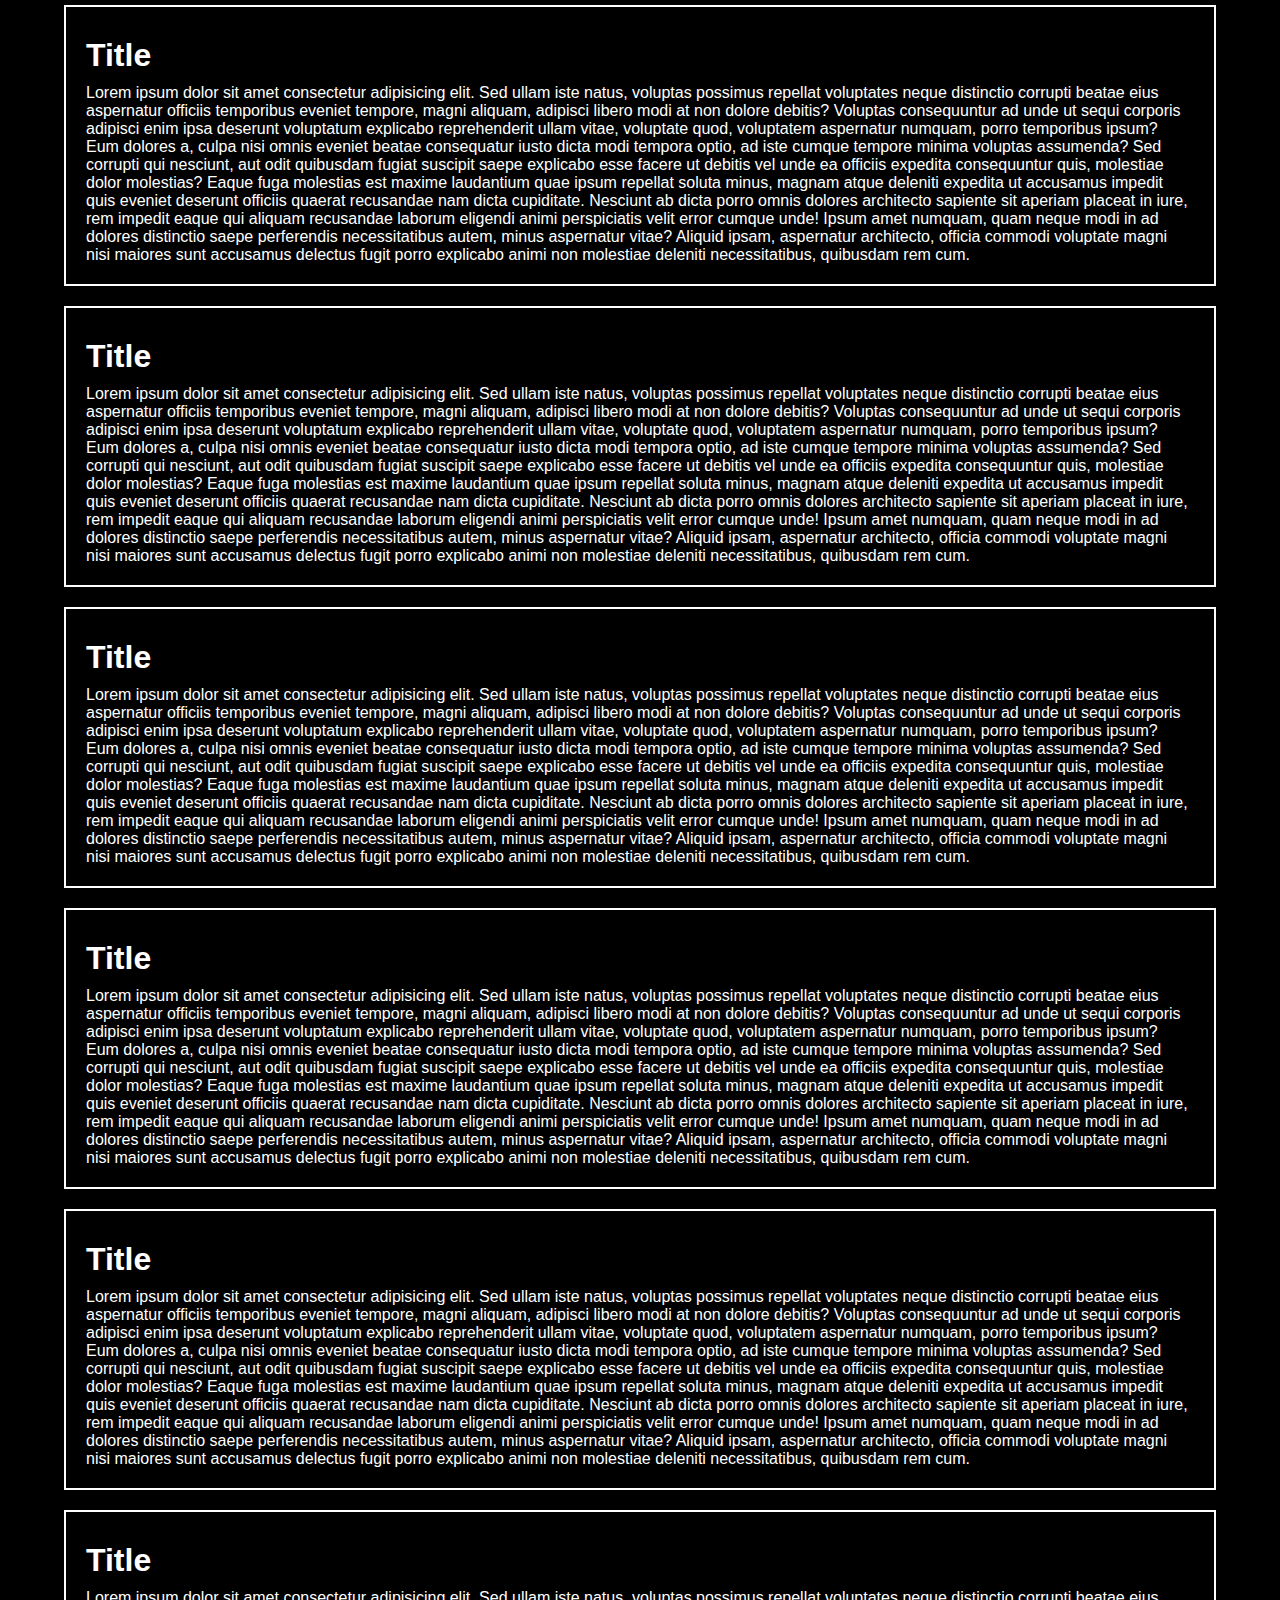
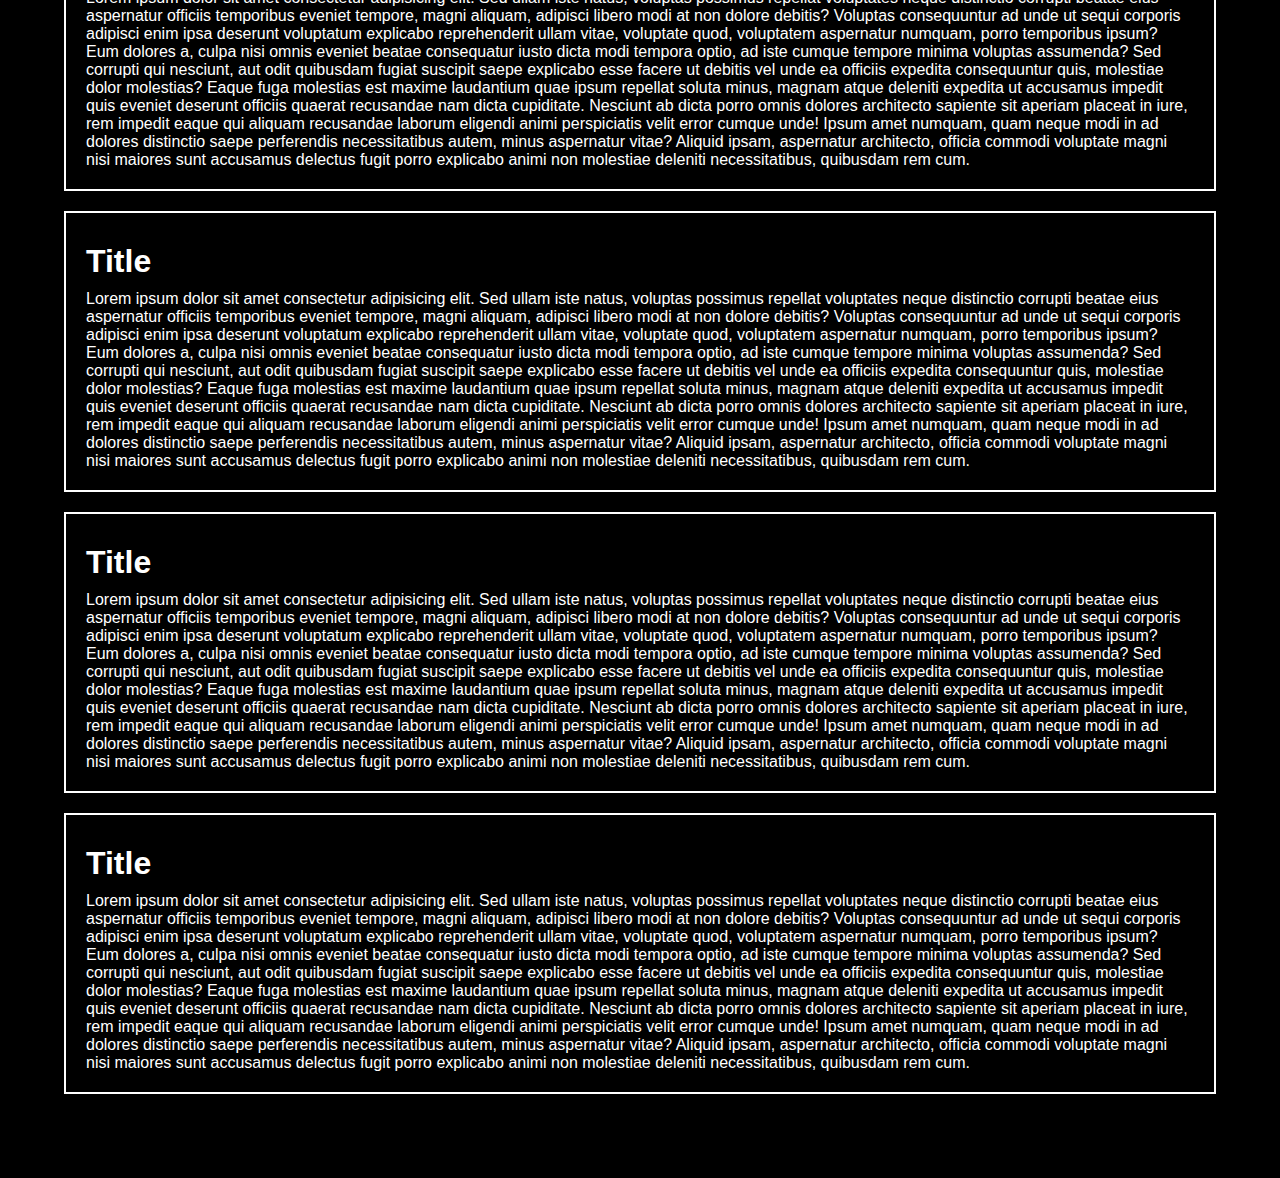
<file: 13-Page-Scroll-Indicator/index.html>
<!DOCTYPE html>
<html>
  <head>
    <meta charset="utf-8" />
    <meta http-equiv="X-UA-Compatible" content="IE=edge" />
    <meta name="viewport" content="width=device-width,initial-scale=1.0" />
    <title>Page Scroll Indicator</title>
    <link rel="stylesheet" href="style.css" />
  </head>
  <body>
    <div class="content">
      <!-- (section>h1{Title}+p{lorem200})*30 -->
      <section>
        <h1>Title</h1>
        <p>Lorem ipsum dolor sit amet consectetur adipisicing elit. Sed ullam iste natus, voluptas possimus repellat voluptates neque distinctio corrupti beatae eius aspernatur officiis temporibus eveniet tempore, magni aliquam, adipisci libero modi at non dolore debitis? Voluptas consequuntur ad unde ut sequi corporis adipisci enim ipsa deserunt voluptatum explicabo reprehenderit ullam vitae, voluptate quod, voluptatem aspernatur numquam, porro temporibus ipsum? Eum dolores a, culpa nisi omnis eveniet beatae consequatur iusto dicta modi tempora optio, ad iste cumque tempore minima voluptas assumenda? Sed corrupti qui nesciunt, aut odit quibusdam fugiat suscipit saepe explicabo esse facere ut debitis vel unde ea officiis expedita consequuntur quis, molestiae dolor molestias? Eaque fuga molestias est maxime laudantium quae ipsum repellat soluta minus, magnam atque deleniti expedita ut accusamus impedit quis eveniet deserunt officiis quaerat recusandae nam dicta cupiditate. Nesciunt ab dicta porro omnis dolores architecto sapiente sit aperiam placeat in iure, rem impedit eaque qui aliquam recusandae laborum eligendi animi perspiciatis velit error cumque unde! Ipsum amet numquam, quam neque modi in ad dolores distinctio saepe perferendis necessitatibus autem, minus aspernatur vitae? Aliquid ipsam, aspernatur architecto, officia commodi voluptate magni nisi maiores sunt accusamus delectus fugit porro explicabo animi non molestiae deleniti necessitatibus, quibusdam rem cum.</p>
      </section>
      <section>
        <h1>Title</h1>
        <p>Lorem ipsum dolor sit amet consectetur adipisicing elit. Sed ullam iste natus, voluptas possimus repellat voluptates neque distinctio corrupti beatae eius aspernatur officiis temporibus eveniet tempore, magni aliquam, adipisci libero modi at non dolore debitis? Voluptas consequuntur ad unde ut sequi corporis adipisci enim ipsa deserunt voluptatum explicabo reprehenderit ullam vitae, voluptate quod, voluptatem aspernatur numquam, porro temporibus ipsum? Eum dolores a, culpa nisi omnis eveniet beatae consequatur iusto dicta modi tempora optio, ad iste cumque tempore minima voluptas assumenda? Sed corrupti qui nesciunt, aut odit quibusdam fugiat suscipit saepe explicabo esse facere ut debitis vel unde ea officiis expedita consequuntur quis, molestiae dolor molestias? Eaque fuga molestias est maxime laudantium quae ipsum repellat soluta minus, magnam atque deleniti expedita ut accusamus impedit quis eveniet deserunt officiis quaerat recusandae nam dicta cupiditate. Nesciunt ab dicta porro omnis dolores architecto sapiente sit aperiam placeat in iure, rem impedit eaque qui aliquam recusandae laborum eligendi animi perspiciatis velit error cumque unde! Ipsum amet numquam, quam neque modi in ad dolores distinctio saepe perferendis necessitatibus autem, minus aspernatur vitae? Aliquid ipsam, aspernatur architecto, officia commodi voluptate magni nisi maiores sunt accusamus delectus fugit porro explicabo animi non molestiae deleniti necessitatibus, quibusdam rem cum.</p>
      </section>
      <section>
        <h1>Title</h1>
        <p>Lorem ipsum dolor sit amet consectetur adipisicing elit. Sed ullam iste natus, voluptas possimus repellat voluptates neque distinctio corrupti beatae eius aspernatur officiis temporibus eveniet tempore, magni aliquam, adipisci libero modi at non dolore debitis? Voluptas consequuntur ad unde ut sequi corporis adipisci enim ipsa deserunt voluptatum explicabo reprehenderit ullam vitae, voluptate quod, voluptatem aspernatur numquam, porro temporibus ipsum? Eum dolores a, culpa nisi omnis eveniet beatae consequatur iusto dicta modi tempora optio, ad iste cumque tempore minima voluptas assumenda? Sed corrupti qui nesciunt, aut odit quibusdam fugiat suscipit saepe explicabo esse facere ut debitis vel unde ea officiis expedita consequuntur quis, molestiae dolor molestias? Eaque fuga molestias est maxime laudantium quae ipsum repellat soluta minus, magnam atque deleniti expedita ut accusamus impedit quis eveniet deserunt officiis quaerat recusandae nam dicta cupiditate. Nesciunt ab dicta porro omnis dolores architecto sapiente sit aperiam placeat in iure, rem impedit eaque qui aliquam recusandae laborum eligendi animi perspiciatis velit error cumque unde! Ipsum amet numquam, quam neque modi in ad dolores distinctio saepe perferendis necessitatibus autem, minus aspernatur vitae? Aliquid ipsam, aspernatur architecto, officia commodi voluptate magni nisi maiores sunt accusamus delectus fugit porro explicabo animi non molestiae deleniti necessitatibus, quibusdam rem cum.</p>
      </section>
      <section>
        <h1>Title</h1>
        <p>Lorem ipsum dolor sit amet consectetur adipisicing elit. Sed ullam iste natus, voluptas possimus repellat voluptates neque distinctio corrupti beatae eius aspernatur officiis temporibus eveniet tempore, magni aliquam, adipisci libero modi at non dolore debitis? Voluptas consequuntur ad unde ut sequi corporis adipisci enim ipsa deserunt voluptatum explicabo reprehenderit ullam vitae, voluptate quod, voluptatem aspernatur numquam, porro temporibus ipsum? Eum dolores a, culpa nisi omnis eveniet beatae consequatur iusto dicta modi tempora optio, ad iste cumque tempore minima voluptas assumenda? Sed corrupti qui nesciunt, aut odit quibusdam fugiat suscipit saepe explicabo esse facere ut debitis vel unde ea officiis expedita consequuntur quis, molestiae dolor molestias? Eaque fuga molestias est maxime laudantium quae ipsum repellat soluta minus, magnam atque deleniti expedita ut accusamus impedit quis eveniet deserunt officiis quaerat recusandae nam dicta cupiditate. Nesciunt ab dicta porro omnis dolores architecto sapiente sit aperiam placeat in iure, rem impedit eaque qui aliquam recusandae laborum eligendi animi perspiciatis velit error cumque unde! Ipsum amet numquam, quam neque modi in ad dolores distinctio saepe perferendis necessitatibus autem, minus aspernatur vitae? Aliquid ipsam, aspernatur architecto, officia commodi voluptate magni nisi maiores sunt accusamus delectus fugit porro explicabo animi non molestiae deleniti necessitatibus, quibusdam rem cum.</p>
      </section>
      <section>
        <h1>Title</h1>
        <p>Lorem ipsum dolor sit amet consectetur adipisicing elit. Sed ullam iste natus, voluptas possimus repellat voluptates neque distinctio corrupti beatae eius aspernatur officiis temporibus eveniet tempore, magni aliquam, adipisci libero modi at non dolore debitis? Voluptas consequuntur ad unde ut sequi corporis adipisci enim ipsa deserunt voluptatum explicabo reprehenderit ullam vitae, voluptate quod, voluptatem aspernatur numquam, porro temporibus ipsum? Eum dolores a, culpa nisi omnis eveniet beatae consequatur iusto dicta modi tempora optio, ad iste cumque tempore minima voluptas assumenda? Sed corrupti qui nesciunt, aut odit quibusdam fugiat suscipit saepe explicabo esse facere ut debitis vel unde ea officiis expedita consequuntur quis, molestiae dolor molestias? Eaque fuga molestias est maxime laudantium quae ipsum repellat soluta minus, magnam atque deleniti expedita ut accusamus impedit quis eveniet deserunt officiis quaerat recusandae nam dicta cupiditate. Nesciunt ab dicta porro omnis dolores architecto sapiente sit aperiam placeat in iure, rem impedit eaque qui aliquam recusandae laborum eligendi animi perspiciatis velit error cumque unde! Ipsum amet numquam, quam neque modi in ad dolores distinctio saepe perferendis necessitatibus autem, minus aspernatur vitae? Aliquid ipsam, aspernatur architecto, officia commodi voluptate magni nisi maiores sunt accusamus delectus fugit porro explicabo animi non molestiae deleniti necessitatibus, quibusdam rem cum.</p>
      </section>
      <section>
        <h1>Title</h1>
        <p>Lorem ipsum dolor sit amet consectetur adipisicing elit. Sed ullam iste natus, voluptas possimus repellat voluptates neque distinctio corrupti beatae eius aspernatur officiis temporibus eveniet tempore, magni aliquam, adipisci libero modi at non dolore debitis? Voluptas consequuntur ad unde ut sequi corporis adipisci enim ipsa deserunt voluptatum explicabo reprehenderit ullam vitae, voluptate quod, voluptatem aspernatur numquam, porro temporibus ipsum? Eum dolores a, culpa nisi omnis eveniet beatae consequatur iusto dicta modi tempora optio, ad iste cumque tempore minima voluptas assumenda? Sed corrupti qui nesciunt, aut odit quibusdam fugiat suscipit saepe explicabo esse facere ut debitis vel unde ea officiis expedita consequuntur quis, molestiae dolor molestias? Eaque fuga molestias est maxime laudantium quae ipsum repellat soluta minus, magnam atque deleniti expedita ut accusamus impedit quis eveniet deserunt officiis quaerat recusandae nam dicta cupiditate. Nesciunt ab dicta porro omnis dolores architecto sapiente sit aperiam placeat in iure, rem impedit eaque qui aliquam recusandae laborum eligendi animi perspiciatis velit error cumque unde! Ipsum amet numquam, quam neque modi in ad dolores distinctio saepe perferendis necessitatibus autem, minus aspernatur vitae? Aliquid ipsam, aspernatur architecto, officia commodi voluptate magni nisi maiores sunt accusamus delectus fugit porro explicabo animi non molestiae deleniti necessitatibus, quibusdam rem cum.</p>
      </section>
      <section>
        <h1>Title</h1>
        <p>Lorem ipsum dolor sit amet consectetur adipisicing elit. Sed ullam iste natus, voluptas possimus repellat voluptates neque distinctio corrupti beatae eius aspernatur officiis temporibus eveniet tempore, magni aliquam, adipisci libero modi at non dolore debitis? Voluptas consequuntur ad unde ut sequi corporis adipisci enim ipsa deserunt voluptatum explicabo reprehenderit ullam vitae, voluptate quod, voluptatem aspernatur numquam, porro temporibus ipsum? Eum dolores a, culpa nisi omnis eveniet beatae consequatur iusto dicta modi tempora optio, ad iste cumque tempore minima voluptas assumenda? Sed corrupti qui nesciunt, aut odit quibusdam fugiat suscipit saepe explicabo esse facere ut debitis vel unde ea officiis expedita consequuntur quis, molestiae dolor molestias? Eaque fuga molestias est maxime laudantium quae ipsum repellat soluta minus, magnam atque deleniti expedita ut accusamus impedit quis eveniet deserunt officiis quaerat recusandae nam dicta cupiditate. Nesciunt ab dicta porro omnis dolores architecto sapiente sit aperiam placeat in iure, rem impedit eaque qui aliquam recusandae laborum eligendi animi perspiciatis velit error cumque unde! Ipsum amet numquam, quam neque modi in ad dolores distinctio saepe perferendis necessitatibus autem, minus aspernatur vitae? Aliquid ipsam, aspernatur architecto, officia commodi voluptate magni nisi maiores sunt accusamus delectus fugit porro explicabo animi non molestiae deleniti necessitatibus, quibusdam rem cum.</p>
      </section>
      <section>
        <h1>Title</h1>
        <p>Lorem ipsum dolor sit amet consectetur adipisicing elit. Sed ullam iste natus, voluptas possimus repellat voluptates neque distinctio corrupti beatae eius aspernatur officiis temporibus eveniet tempore, magni aliquam, adipisci libero modi at non dolore debitis? Voluptas consequuntur ad unde ut sequi corporis adipisci enim ipsa deserunt voluptatum explicabo reprehenderit ullam vitae, voluptate quod, voluptatem aspernatur numquam, porro temporibus ipsum? Eum dolores a, culpa nisi omnis eveniet beatae consequatur iusto dicta modi tempora optio, ad iste cumque tempore minima voluptas assumenda? Sed corrupti qui nesciunt, aut odit quibusdam fugiat suscipit saepe explicabo esse facere ut debitis vel unde ea officiis expedita consequuntur quis, molestiae dolor molestias? Eaque fuga molestias est maxime laudantium quae ipsum repellat soluta minus, magnam atque deleniti expedita ut accusamus impedit quis eveniet deserunt officiis quaerat recusandae nam dicta cupiditate. Nesciunt ab dicta porro omnis dolores architecto sapiente sit aperiam placeat in iure, rem impedit eaque qui aliquam recusandae laborum eligendi animi perspiciatis velit error cumque unde! Ipsum amet numquam, quam neque modi in ad dolores distinctio saepe perferendis necessitatibus autem, minus aspernatur vitae? Aliquid ipsam, aspernatur architecto, officia commodi voluptate magni nisi maiores sunt accusamus delectus fugit porro explicabo animi non molestiae deleniti necessitatibus, quibusdam rem cum.</p>
      </section>
      <section>
        <h1>Title</h1>
        <p>Lorem ipsum dolor sit amet consectetur adipisicing elit. Sed ullam iste natus, voluptas possimus repellat voluptates neque distinctio corrupti beatae eius aspernatur officiis temporibus eveniet tempore, magni aliquam, adipisci libero modi at non dolore debitis? Voluptas consequuntur ad unde ut sequi corporis adipisci enim ipsa deserunt voluptatum explicabo reprehenderit ullam vitae, voluptate quod, voluptatem aspernatur numquam, porro temporibus ipsum? Eum dolores a, culpa nisi omnis eveniet beatae consequatur iusto dicta modi tempora optio, ad iste cumque tempore minima voluptas assumenda? Sed corrupti qui nesciunt, aut odit quibusdam fugiat suscipit saepe explicabo esse facere ut debitis vel unde ea officiis expedita consequuntur quis, molestiae dolor molestias? Eaque fuga molestias est maxime laudantium quae ipsum repellat soluta minus, magnam atque deleniti expedita ut accusamus impedit quis eveniet deserunt officiis quaerat recusandae nam dicta cupiditate. Nesciunt ab dicta porro omnis dolores architecto sapiente sit aperiam placeat in iure, rem impedit eaque qui aliquam recusandae laborum eligendi animi perspiciatis velit error cumque unde! Ipsum amet numquam, quam neque modi in ad dolores distinctio saepe perferendis necessitatibus autem, minus aspernatur vitae? Aliquid ipsam, aspernatur architecto, officia commodi voluptate magni nisi maiores sunt accusamus delectus fugit porro explicabo animi non molestiae deleniti necessitatibus, quibusdam rem cum.</p>
      </section>
      <section>
        <h1>Title</h1>
        <p>Lorem ipsum dolor sit amet consectetur adipisicing elit. Sed ullam iste natus, voluptas possimus repellat voluptates neque distinctio corrupti beatae eius aspernatur officiis temporibus eveniet tempore, magni aliquam, adipisci libero modi at non dolore debitis? Voluptas consequuntur ad unde ut sequi corporis adipisci enim ipsa deserunt voluptatum explicabo reprehenderit ullam vitae, voluptate quod, voluptatem aspernatur numquam, porro temporibus ipsum? Eum dolores a, culpa nisi omnis eveniet beatae consequatur iusto dicta modi tempora optio, ad iste cumque tempore minima voluptas assumenda? Sed corrupti qui nesciunt, aut odit quibusdam fugiat suscipit saepe explicabo esse facere ut debitis vel unde ea officiis expedita consequuntur quis, molestiae dolor molestias? Eaque fuga molestias est maxime laudantium quae ipsum repellat soluta minus, magnam atque deleniti expedita ut accusamus impedit quis eveniet deserunt officiis quaerat recusandae nam dicta cupiditate. Nesciunt ab dicta porro omnis dolores architecto sapiente sit aperiam placeat in iure, rem impedit eaque qui aliquam recusandae laborum eligendi animi perspiciatis velit error cumque unde! Ipsum amet numquam, quam neque modi in ad dolores distinctio saepe perferendis necessitatibus autem, minus aspernatur vitae? Aliquid ipsam, aspernatur architecto, officia commodi voluptate magni nisi maiores sunt accusamus delectus fugit porro explicabo animi non molestiae deleniti necessitatibus, quibusdam rem cum.</p>
      </section>
      <section>
        <h1>Title</h1>
        <p>Lorem ipsum dolor sit amet consectetur adipisicing elit. Sed ullam iste natus, voluptas possimus repellat voluptates neque distinctio corrupti beatae eius aspernatur officiis temporibus eveniet tempore, magni aliquam, adipisci libero modi at non dolore debitis? Voluptas consequuntur ad unde ut sequi corporis adipisci enim ipsa deserunt voluptatum explicabo reprehenderit ullam vitae, voluptate quod, voluptatem aspernatur numquam, porro temporibus ipsum? Eum dolores a, culpa nisi omnis eveniet beatae consequatur iusto dicta modi tempora optio, ad iste cumque tempore minima voluptas assumenda? Sed corrupti qui nesciunt, aut odit quibusdam fugiat suscipit saepe explicabo esse facere ut debitis vel unde ea officiis expedita consequuntur quis, molestiae dolor molestias? Eaque fuga molestias est maxime laudantium quae ipsum repellat soluta minus, magnam atque deleniti expedita ut accusamus impedit quis eveniet deserunt officiis quaerat recusandae nam dicta cupiditate. Nesciunt ab dicta porro omnis dolores architecto sapiente sit aperiam placeat in iure, rem impedit eaque qui aliquam recusandae laborum eligendi animi perspiciatis velit error cumque unde! Ipsum amet numquam, quam neque modi in ad dolores distinctio saepe perferendis necessitatibus autem, minus aspernatur vitae? Aliquid ipsam, aspernatur architecto, officia commodi voluptate magni nisi maiores sunt accusamus delectus fugit porro explicabo animi non molestiae deleniti necessitatibus, quibusdam rem cum.</p>
      </section>
      <section>
        <h1>Title</h1>
        <p>Lorem ipsum dolor sit amet consectetur adipisicing elit. Sed ullam iste natus, voluptas possimus repellat voluptates neque distinctio corrupti beatae eius aspernatur officiis temporibus eveniet tempore, magni aliquam, adipisci libero modi at non dolore debitis? Voluptas consequuntur ad unde ut sequi corporis adipisci enim ipsa deserunt voluptatum explicabo reprehenderit ullam vitae, voluptate quod, voluptatem aspernatur numquam, porro temporibus ipsum? Eum dolores a, culpa nisi omnis eveniet beatae consequatur iusto dicta modi tempora optio, ad iste cumque tempore minima voluptas assumenda? Sed corrupti qui nesciunt, aut odit quibusdam fugiat suscipit saepe explicabo esse facere ut debitis vel unde ea officiis expedita consequuntur quis, molestiae dolor molestias? Eaque fuga molestias est maxime laudantium quae ipsum repellat soluta minus, magnam atque deleniti expedita ut accusamus impedit quis eveniet deserunt officiis quaerat recusandae nam dicta cupiditate. Nesciunt ab dicta porro omnis dolores architecto sapiente sit aperiam placeat in iure, rem impedit eaque qui aliquam recusandae laborum eligendi animi perspiciatis velit error cumque unde! Ipsum amet numquam, quam neque modi in ad dolores distinctio saepe perferendis necessitatibus autem, minus aspernatur vitae? Aliquid ipsam, aspernatur architecto, officia commodi voluptate magni nisi maiores sunt accusamus delectus fugit porro explicabo animi non molestiae deleniti necessitatibus, quibusdam rem cum.</p>
      </section>
      <section>
        <h1>Title</h1>
        <p>Lorem ipsum dolor sit amet consectetur adipisicing elit. Sed ullam iste natus, voluptas possimus repellat voluptates neque distinctio corrupti beatae eius aspernatur officiis temporibus eveniet tempore, magni aliquam, adipisci libero modi at non dolore debitis? Voluptas consequuntur ad unde ut sequi corporis adipisci enim ipsa deserunt voluptatum explicabo reprehenderit ullam vitae, voluptate quod, voluptatem aspernatur numquam, porro temporibus ipsum? Eum dolores a, culpa nisi omnis eveniet beatae consequatur iusto dicta modi tempora optio, ad iste cumque tempore minima voluptas assumenda? Sed corrupti qui nesciunt, aut odit quibusdam fugiat suscipit saepe explicabo esse facere ut debitis vel unde ea officiis expedita consequuntur quis, molestiae dolor molestias? Eaque fuga molestias est maxime laudantium quae ipsum repellat soluta minus, magnam atque deleniti expedita ut accusamus impedit quis eveniet deserunt officiis quaerat recusandae nam dicta cupiditate. Nesciunt ab dicta porro omnis dolores architecto sapiente sit aperiam placeat in iure, rem impedit eaque qui aliquam recusandae laborum eligendi animi perspiciatis velit error cumque unde! Ipsum amet numquam, quam neque modi in ad dolores distinctio saepe perferendis necessitatibus autem, minus aspernatur vitae? Aliquid ipsam, aspernatur architecto, officia commodi voluptate magni nisi maiores sunt accusamus delectus fugit porro explicabo animi non molestiae deleniti necessitatibus, quibusdam rem cum.</p>
      </section>
      <section>
        <h1>Title</h1>
        <p>Lorem ipsum dolor sit amet consectetur adipisicing elit. Sed ullam iste natus, voluptas possimus repellat voluptates neque distinctio corrupti beatae eius aspernatur officiis temporibus eveniet tempore, magni aliquam, adipisci libero modi at non dolore debitis? Voluptas consequuntur ad unde ut sequi corporis adipisci enim ipsa deserunt voluptatum explicabo reprehenderit ullam vitae, voluptate quod, voluptatem aspernatur numquam, porro temporibus ipsum? Eum dolores a, culpa nisi omnis eveniet beatae consequatur iusto dicta modi tempora optio, ad iste cumque tempore minima voluptas assumenda? Sed corrupti qui nesciunt, aut odit quibusdam fugiat suscipit saepe explicabo esse facere ut debitis vel unde ea officiis expedita consequuntur quis, molestiae dolor molestias? Eaque fuga molestias est maxime laudantium quae ipsum repellat soluta minus, magnam atque deleniti expedita ut accusamus impedit quis eveniet deserunt officiis quaerat recusandae nam dicta cupiditate. Nesciunt ab dicta porro omnis dolores architecto sapiente sit aperiam placeat in iure, rem impedit eaque qui aliquam recusandae laborum eligendi animi perspiciatis velit error cumque unde! Ipsum amet numquam, quam neque modi in ad dolores distinctio saepe perferendis necessitatibus autem, minus aspernatur vitae? Aliquid ipsam, aspernatur architecto, officia commodi voluptate magni nisi maiores sunt accusamus delectus fugit porro explicabo animi non molestiae deleniti necessitatibus, quibusdam rem cum.</p>
      </section>
      <section>
        <h1>Title</h1>
        <p>Lorem ipsum dolor sit amet consectetur adipisicing elit. Sed ullam iste natus, voluptas possimus repellat voluptates neque distinctio corrupti beatae eius aspernatur officiis temporibus eveniet tempore, magni aliquam, adipisci libero modi at non dolore debitis? Voluptas consequuntur ad unde ut sequi corporis adipisci enim ipsa deserunt voluptatum explicabo reprehenderit ullam vitae, voluptate quod, voluptatem aspernatur numquam, porro temporibus ipsum? Eum dolores a, culpa nisi omnis eveniet beatae consequatur iusto dicta modi tempora optio, ad iste cumque tempore minima voluptas assumenda? Sed corrupti qui nesciunt, aut odit quibusdam fugiat suscipit saepe explicabo esse facere ut debitis vel unde ea officiis expedita consequuntur quis, molestiae dolor molestias? Eaque fuga molestias est maxime laudantium quae ipsum repellat soluta minus, magnam atque deleniti expedita ut accusamus impedit quis eveniet deserunt officiis quaerat recusandae nam dicta cupiditate. Nesciunt ab dicta porro omnis dolores architecto sapiente sit aperiam placeat in iure, rem impedit eaque qui aliquam recusandae laborum eligendi animi perspiciatis velit error cumque unde! Ipsum amet numquam, quam neque modi in ad dolores distinctio saepe perferendis necessitatibus autem, minus aspernatur vitae? Aliquid ipsam, aspernatur architecto, officia commodi voluptate magni nisi maiores sunt accusamus delectus fugit porro explicabo animi non molestiae deleniti necessitatibus, quibusdam rem cum.</p>
      </section>
      <section>
        <h1>Title</h1>
        <p>Lorem ipsum dolor sit amet consectetur adipisicing elit. Sed ullam iste natus, voluptas possimus repellat voluptates neque distinctio corrupti beatae eius aspernatur officiis temporibus eveniet tempore, magni aliquam, adipisci libero modi at non dolore debitis? Voluptas consequuntur ad unde ut sequi corporis adipisci enim ipsa deserunt voluptatum explicabo reprehenderit ullam vitae, voluptate quod, voluptatem aspernatur numquam, porro temporibus ipsum? Eum dolores a, culpa nisi omnis eveniet beatae consequatur iusto dicta modi tempora optio, ad iste cumque tempore minima voluptas assumenda? Sed corrupti qui nesciunt, aut odit quibusdam fugiat suscipit saepe explicabo esse facere ut debitis vel unde ea officiis expedita consequuntur quis, molestiae dolor molestias? Eaque fuga molestias est maxime laudantium quae ipsum repellat soluta minus, magnam atque deleniti expedita ut accusamus impedit quis eveniet deserunt officiis quaerat recusandae nam dicta cupiditate. Nesciunt ab dicta porro omnis dolores architecto sapiente sit aperiam placeat in iure, rem impedit eaque qui aliquam recusandae laborum eligendi animi perspiciatis velit error cumque unde! Ipsum amet numquam, quam neque modi in ad dolores distinctio saepe perferendis necessitatibus autem, minus aspernatur vitae? Aliquid ipsam, aspernatur architecto, officia commodi voluptate magni nisi maiores sunt accusamus delectus fugit porro explicabo animi non molestiae deleniti necessitatibus, quibusdam rem cum.</p>
      </section>
      <section>
        <h1>Title</h1>
        <p>Lorem ipsum dolor sit amet consectetur adipisicing elit. Sed ullam iste natus, voluptas possimus repellat voluptates neque distinctio corrupti beatae eius aspernatur officiis temporibus eveniet tempore, magni aliquam, adipisci libero modi at non dolore debitis? Voluptas consequuntur ad unde ut sequi corporis adipisci enim ipsa deserunt voluptatum explicabo reprehenderit ullam vitae, voluptate quod, voluptatem aspernatur numquam, porro temporibus ipsum? Eum dolores a, culpa nisi omnis eveniet beatae consequatur iusto dicta modi tempora optio, ad iste cumque tempore minima voluptas assumenda? Sed corrupti qui nesciunt, aut odit quibusdam fugiat suscipit saepe explicabo esse facere ut debitis vel unde ea officiis expedita consequuntur quis, molestiae dolor molestias? Eaque fuga molestias est maxime laudantium quae ipsum repellat soluta minus, magnam atque deleniti expedita ut accusamus impedit quis eveniet deserunt officiis quaerat recusandae nam dicta cupiditate. Nesciunt ab dicta porro omnis dolores architecto sapiente sit aperiam placeat in iure, rem impedit eaque qui aliquam recusandae laborum eligendi animi perspiciatis velit error cumque unde! Ipsum amet numquam, quam neque modi in ad dolores distinctio saepe perferendis necessitatibus autem, minus aspernatur vitae? Aliquid ipsam, aspernatur architecto, officia commodi voluptate magni nisi maiores sunt accusamus delectus fugit porro explicabo animi non molestiae deleniti necessitatibus, quibusdam rem cum.</p>
      </section>
      <section>
        <h1>Title</h1>
        <p>Lorem ipsum dolor sit amet consectetur adipisicing elit. Sed ullam iste natus, voluptas possimus repellat voluptates neque distinctio corrupti beatae eius aspernatur officiis temporibus eveniet tempore, magni aliquam, adipisci libero modi at non dolore debitis? Voluptas consequuntur ad unde ut sequi corporis adipisci enim ipsa deserunt voluptatum explicabo reprehenderit ullam vitae, voluptate quod, voluptatem aspernatur numquam, porro temporibus ipsum? Eum dolores a, culpa nisi omnis eveniet beatae consequatur iusto dicta modi tempora optio, ad iste cumque tempore minima voluptas assumenda? Sed corrupti qui nesciunt, aut odit quibusdam fugiat suscipit saepe explicabo esse facere ut debitis vel unde ea officiis expedita consequuntur quis, molestiae dolor molestias? Eaque fuga molestias est maxime laudantium quae ipsum repellat soluta minus, magnam atque deleniti expedita ut accusamus impedit quis eveniet deserunt officiis quaerat recusandae nam dicta cupiditate. Nesciunt ab dicta porro omnis dolores architecto sapiente sit aperiam placeat in iure, rem impedit eaque qui aliquam recusandae laborum eligendi animi perspiciatis velit error cumque unde! Ipsum amet numquam, quam neque modi in ad dolores distinctio saepe perferendis necessitatibus autem, minus aspernatur vitae? Aliquid ipsam, aspernatur architecto, officia commodi voluptate magni nisi maiores sunt accusamus delectus fugit porro explicabo animi non molestiae deleniti necessitatibus, quibusdam rem cum.</p>
      </section>
      <section>
        <h1>Title</h1>
        <p>Lorem ipsum dolor sit amet consectetur adipisicing elit. Sed ullam iste natus, voluptas possimus repellat voluptates neque distinctio corrupti beatae eius aspernatur officiis temporibus eveniet tempore, magni aliquam, adipisci libero modi at non dolore debitis? Voluptas consequuntur ad unde ut sequi corporis adipisci enim ipsa deserunt voluptatum explicabo reprehenderit ullam vitae, voluptate quod, voluptatem aspernatur numquam, porro temporibus ipsum? Eum dolores a, culpa nisi omnis eveniet beatae consequatur iusto dicta modi tempora optio, ad iste cumque tempore minima voluptas assumenda? Sed corrupti qui nesciunt, aut odit quibusdam fugiat suscipit saepe explicabo esse facere ut debitis vel unde ea officiis expedita consequuntur quis, molestiae dolor molestias? Eaque fuga molestias est maxime laudantium quae ipsum repellat soluta minus, magnam atque deleniti expedita ut accusamus impedit quis eveniet deserunt officiis quaerat recusandae nam dicta cupiditate. Nesciunt ab dicta porro omnis dolores architecto sapiente sit aperiam placeat in iure, rem impedit eaque qui aliquam recusandae laborum eligendi animi perspiciatis velit error cumque unde! Ipsum amet numquam, quam neque modi in ad dolores distinctio saepe perferendis necessitatibus autem, minus aspernatur vitae? Aliquid ipsam, aspernatur architecto, officia commodi voluptate magni nisi maiores sunt accusamus delectus fugit porro explicabo animi non molestiae deleniti necessitatibus, quibusdam rem cum.</p>
      </section>
      <section>
        <h1>Title</h1>
        <p>Lorem ipsum dolor sit amet consectetur adipisicing elit. Sed ullam iste natus, voluptas possimus repellat voluptates neque distinctio corrupti beatae eius aspernatur officiis temporibus eveniet tempore, magni aliquam, adipisci libero modi at non dolore debitis? Voluptas consequuntur ad unde ut sequi corporis adipisci enim ipsa deserunt voluptatum explicabo reprehenderit ullam vitae, voluptate quod, voluptatem aspernatur numquam, porro temporibus ipsum? Eum dolores a, culpa nisi omnis eveniet beatae consequatur iusto dicta modi tempora optio, ad iste cumque tempore minima voluptas assumenda? Sed corrupti qui nesciunt, aut odit quibusdam fugiat suscipit saepe explicabo esse facere ut debitis vel unde ea officiis expedita consequuntur quis, molestiae dolor molestias? Eaque fuga molestias est maxime laudantium quae ipsum repellat soluta minus, magnam atque deleniti expedita ut accusamus impedit quis eveniet deserunt officiis quaerat recusandae nam dicta cupiditate. Nesciunt ab dicta porro omnis dolores architecto sapiente sit aperiam placeat in iure, rem impedit eaque qui aliquam recusandae laborum eligendi animi perspiciatis velit error cumque unde! Ipsum amet numquam, quam neque modi in ad dolores distinctio saepe perferendis necessitatibus autem, minus aspernatur vitae? Aliquid ipsam, aspernatur architecto, officia commodi voluptate magni nisi maiores sunt accusamus delectus fugit porro explicabo animi non molestiae deleniti necessitatibus, quibusdam rem cum.</p>
      </section>
      <section>
        <h1>Title</h1>
        <p>Lorem ipsum dolor sit amet consectetur adipisicing elit. Sed ullam iste natus, voluptas possimus repellat voluptates neque distinctio corrupti beatae eius aspernatur officiis temporibus eveniet tempore, magni aliquam, adipisci libero modi at non dolore debitis? Voluptas consequuntur ad unde ut sequi corporis adipisci enim ipsa deserunt voluptatum explicabo reprehenderit ullam vitae, voluptate quod, voluptatem aspernatur numquam, porro temporibus ipsum? Eum dolores a, culpa nisi omnis eveniet beatae consequatur iusto dicta modi tempora optio, ad iste cumque tempore minima voluptas assumenda? Sed corrupti qui nesciunt, aut odit quibusdam fugiat suscipit saepe explicabo esse facere ut debitis vel unde ea officiis expedita consequuntur quis, molestiae dolor molestias? Eaque fuga molestias est maxime laudantium quae ipsum repellat soluta minus, magnam atque deleniti expedita ut accusamus impedit quis eveniet deserunt officiis quaerat recusandae nam dicta cupiditate. Nesciunt ab dicta porro omnis dolores architecto sapiente sit aperiam placeat in iure, rem impedit eaque qui aliquam recusandae laborum eligendi animi perspiciatis velit error cumque unde! Ipsum amet numquam, quam neque modi in ad dolores distinctio saepe perferendis necessitatibus autem, minus aspernatur vitae? Aliquid ipsam, aspernatur architecto, officia commodi voluptate magni nisi maiores sunt accusamus delectus fugit porro explicabo animi non molestiae deleniti necessitatibus, quibusdam rem cum.</p>
      </section>
      <section>
        <h1>Title</h1>
        <p>Lorem ipsum dolor sit amet consectetur adipisicing elit. Sed ullam iste natus, voluptas possimus repellat voluptates neque distinctio corrupti beatae eius aspernatur officiis temporibus eveniet tempore, magni aliquam, adipisci libero modi at non dolore debitis? Voluptas consequuntur ad unde ut sequi corporis adipisci enim ipsa deserunt voluptatum explicabo reprehenderit ullam vitae, voluptate quod, voluptatem aspernatur numquam, porro temporibus ipsum? Eum dolores a, culpa nisi omnis eveniet beatae consequatur iusto dicta modi tempora optio, ad iste cumque tempore minima voluptas assumenda? Sed corrupti qui nesciunt, aut odit quibusdam fugiat suscipit saepe explicabo esse facere ut debitis vel unde ea officiis expedita consequuntur quis, molestiae dolor molestias? Eaque fuga molestias est maxime laudantium quae ipsum repellat soluta minus, magnam atque deleniti expedita ut accusamus impedit quis eveniet deserunt officiis quaerat recusandae nam dicta cupiditate. Nesciunt ab dicta porro omnis dolores architecto sapiente sit aperiam placeat in iure, rem impedit eaque qui aliquam recusandae laborum eligendi animi perspiciatis velit error cumque unde! Ipsum amet numquam, quam neque modi in ad dolores distinctio saepe perferendis necessitatibus autem, minus aspernatur vitae? Aliquid ipsam, aspernatur architecto, officia commodi voluptate magni nisi maiores sunt accusamus delectus fugit porro explicabo animi non molestiae deleniti necessitatibus, quibusdam rem cum.</p>
      </section>
      <section>
        <h1>Title</h1>
        <p>Lorem ipsum dolor sit amet consectetur adipisicing elit. Sed ullam iste natus, voluptas possimus repellat voluptates neque distinctio corrupti beatae eius aspernatur officiis temporibus eveniet tempore, magni aliquam, adipisci libero modi at non dolore debitis? Voluptas consequuntur ad unde ut sequi corporis adipisci enim ipsa deserunt voluptatum explicabo reprehenderit ullam vitae, voluptate quod, voluptatem aspernatur numquam, porro temporibus ipsum? Eum dolores a, culpa nisi omnis eveniet beatae consequatur iusto dicta modi tempora optio, ad iste cumque tempore minima voluptas assumenda? Sed corrupti qui nesciunt, aut odit quibusdam fugiat suscipit saepe explicabo esse facere ut debitis vel unde ea officiis expedita consequuntur quis, molestiae dolor molestias? Eaque fuga molestias est maxime laudantium quae ipsum repellat soluta minus, magnam atque deleniti expedita ut accusamus impedit quis eveniet deserunt officiis quaerat recusandae nam dicta cupiditate. Nesciunt ab dicta porro omnis dolores architecto sapiente sit aperiam placeat in iure, rem impedit eaque qui aliquam recusandae laborum eligendi animi perspiciatis velit error cumque unde! Ipsum amet numquam, quam neque modi in ad dolores distinctio saepe perferendis necessitatibus autem, minus aspernatur vitae? Aliquid ipsam, aspernatur architecto, officia commodi voluptate magni nisi maiores sunt accusamus delectus fugit porro explicabo animi non molestiae deleniti necessitatibus, quibusdam rem cum.</p>
      </section>
      <section>
        <h1>Title</h1>
        <p>Lorem ipsum dolor sit amet consectetur adipisicing elit. Sed ullam iste natus, voluptas possimus repellat voluptates neque distinctio corrupti beatae eius aspernatur officiis temporibus eveniet tempore, magni aliquam, adipisci libero modi at non dolore debitis? Voluptas consequuntur ad unde ut sequi corporis adipisci enim ipsa deserunt voluptatum explicabo reprehenderit ullam vitae, voluptate quod, voluptatem aspernatur numquam, porro temporibus ipsum? Eum dolores a, culpa nisi omnis eveniet beatae consequatur iusto dicta modi tempora optio, ad iste cumque tempore minima voluptas assumenda? Sed corrupti qui nesciunt, aut odit quibusdam fugiat suscipit saepe explicabo esse facere ut debitis vel unde ea officiis expedita consequuntur quis, molestiae dolor molestias? Eaque fuga molestias est maxime laudantium quae ipsum repellat soluta minus, magnam atque deleniti expedita ut accusamus impedit quis eveniet deserunt officiis quaerat recusandae nam dicta cupiditate. Nesciunt ab dicta porro omnis dolores architecto sapiente sit aperiam placeat in iure, rem impedit eaque qui aliquam recusandae laborum eligendi animi perspiciatis velit error cumque unde! Ipsum amet numquam, quam neque modi in ad dolores distinctio saepe perferendis necessitatibus autem, minus aspernatur vitae? Aliquid ipsam, aspernatur architecto, officia commodi voluptate magni nisi maiores sunt accusamus delectus fugit porro explicabo animi non molestiae deleniti necessitatibus, quibusdam rem cum.</p>
      </section>
      <section>
        <h1>Title</h1>
        <p>Lorem ipsum dolor sit amet consectetur adipisicing elit. Sed ullam iste natus, voluptas possimus repellat voluptates neque distinctio corrupti beatae eius aspernatur officiis temporibus eveniet tempore, magni aliquam, adipisci libero modi at non dolore debitis? Voluptas consequuntur ad unde ut sequi corporis adipisci enim ipsa deserunt voluptatum explicabo reprehenderit ullam vitae, voluptate quod, voluptatem aspernatur numquam, porro temporibus ipsum? Eum dolores a, culpa nisi omnis eveniet beatae consequatur iusto dicta modi tempora optio, ad iste cumque tempore minima voluptas assumenda? Sed corrupti qui nesciunt, aut odit quibusdam fugiat suscipit saepe explicabo esse facere ut debitis vel unde ea officiis expedita consequuntur quis, molestiae dolor molestias? Eaque fuga molestias est maxime laudantium quae ipsum repellat soluta minus, magnam atque deleniti expedita ut accusamus impedit quis eveniet deserunt officiis quaerat recusandae nam dicta cupiditate. Nesciunt ab dicta porro omnis dolores architecto sapiente sit aperiam placeat in iure, rem impedit eaque qui aliquam recusandae laborum eligendi animi perspiciatis velit error cumque unde! Ipsum amet numquam, quam neque modi in ad dolores distinctio saepe perferendis necessitatibus autem, minus aspernatur vitae? Aliquid ipsam, aspernatur architecto, officia commodi voluptate magni nisi maiores sunt accusamus delectus fugit porro explicabo animi non molestiae deleniti necessitatibus, quibusdam rem cum.</p>
      </section>
      <section>
        <h1>Title</h1>
        <p>Lorem ipsum dolor sit amet consectetur adipisicing elit. Sed ullam iste natus, voluptas possimus repellat voluptates neque distinctio corrupti beatae eius aspernatur officiis temporibus eveniet tempore, magni aliquam, adipisci libero modi at non dolore debitis? Voluptas consequuntur ad unde ut sequi corporis adipisci enim ipsa deserunt voluptatum explicabo reprehenderit ullam vitae, voluptate quod, voluptatem aspernatur numquam, porro temporibus ipsum? Eum dolores a, culpa nisi omnis eveniet beatae consequatur iusto dicta modi tempora optio, ad iste cumque tempore minima voluptas assumenda? Sed corrupti qui nesciunt, aut odit quibusdam fugiat suscipit saepe explicabo esse facere ut debitis vel unde ea officiis expedita consequuntur quis, molestiae dolor molestias? Eaque fuga molestias est maxime laudantium quae ipsum repellat soluta minus, magnam atque deleniti expedita ut accusamus impedit quis eveniet deserunt officiis quaerat recusandae nam dicta cupiditate. Nesciunt ab dicta porro omnis dolores architecto sapiente sit aperiam placeat in iure, rem impedit eaque qui aliquam recusandae laborum eligendi animi perspiciatis velit error cumque unde! Ipsum amet numquam, quam neque modi in ad dolores distinctio saepe perferendis necessitatibus autem, minus aspernatur vitae? Aliquid ipsam, aspernatur architecto, officia commodi voluptate magni nisi maiores sunt accusamus delectus fugit porro explicabo animi non molestiae deleniti necessitatibus, quibusdam rem cum.</p>
      </section>
      <section>
        <h1>Title</h1>
        <p>Lorem ipsum dolor sit amet consectetur adipisicing elit. Sed ullam iste natus, voluptas possimus repellat voluptates neque distinctio corrupti beatae eius aspernatur officiis temporibus eveniet tempore, magni aliquam, adipisci libero modi at non dolore debitis? Voluptas consequuntur ad unde ut sequi corporis adipisci enim ipsa deserunt voluptatum explicabo reprehenderit ullam vitae, voluptate quod, voluptatem aspernatur numquam, porro temporibus ipsum? Eum dolores a, culpa nisi omnis eveniet beatae consequatur iusto dicta modi tempora optio, ad iste cumque tempore minima voluptas assumenda? Sed corrupti qui nesciunt, aut odit quibusdam fugiat suscipit saepe explicabo esse facere ut debitis vel unde ea officiis expedita consequuntur quis, molestiae dolor molestias? Eaque fuga molestias est maxime laudantium quae ipsum repellat soluta minus, magnam atque deleniti expedita ut accusamus impedit quis eveniet deserunt officiis quaerat recusandae nam dicta cupiditate. Nesciunt ab dicta porro omnis dolores architecto sapiente sit aperiam placeat in iure, rem impedit eaque qui aliquam recusandae laborum eligendi animi perspiciatis velit error cumque unde! Ipsum amet numquam, quam neque modi in ad dolores distinctio saepe perferendis necessitatibus autem, minus aspernatur vitae? Aliquid ipsam, aspernatur architecto, officia commodi voluptate magni nisi maiores sunt accusamus delectus fugit porro explicabo animi non molestiae deleniti necessitatibus, quibusdam rem cum.</p>
      </section>
      <section>
        <h1>Title</h1>
        <p>Lorem ipsum dolor sit amet consectetur adipisicing elit. Sed ullam iste natus, voluptas possimus repellat voluptates neque distinctio corrupti beatae eius aspernatur officiis temporibus eveniet tempore, magni aliquam, adipisci libero modi at non dolore debitis? Voluptas consequuntur ad unde ut sequi corporis adipisci enim ipsa deserunt voluptatum explicabo reprehenderit ullam vitae, voluptate quod, voluptatem aspernatur numquam, porro temporibus ipsum? Eum dolores a, culpa nisi omnis eveniet beatae consequatur iusto dicta modi tempora optio, ad iste cumque tempore minima voluptas assumenda? Sed corrupti qui nesciunt, aut odit quibusdam fugiat suscipit saepe explicabo esse facere ut debitis vel unde ea officiis expedita consequuntur quis, molestiae dolor molestias? Eaque fuga molestias est maxime laudantium quae ipsum repellat soluta minus, magnam atque deleniti expedita ut accusamus impedit quis eveniet deserunt officiis quaerat recusandae nam dicta cupiditate. Nesciunt ab dicta porro omnis dolores architecto sapiente sit aperiam placeat in iure, rem impedit eaque qui aliquam recusandae laborum eligendi animi perspiciatis velit error cumque unde! Ipsum amet numquam, quam neque modi in ad dolores distinctio saepe perferendis necessitatibus autem, minus aspernatur vitae? Aliquid ipsam, aspernatur architecto, officia commodi voluptate magni nisi maiores sunt accusamus delectus fugit porro explicabo animi non molestiae deleniti necessitatibus, quibusdam rem cum.</p>
      </section>
      <section>
        <h1>Title</h1>
        <p>Lorem ipsum dolor sit amet consectetur adipisicing elit. Sed ullam iste natus, voluptas possimus repellat voluptates neque distinctio corrupti beatae eius aspernatur officiis temporibus eveniet tempore, magni aliquam, adipisci libero modi at non dolore debitis? Voluptas consequuntur ad unde ut sequi corporis adipisci enim ipsa deserunt voluptatum explicabo reprehenderit ullam vitae, voluptate quod, voluptatem aspernatur numquam, porro temporibus ipsum? Eum dolores a, culpa nisi omnis eveniet beatae consequatur iusto dicta modi tempora optio, ad iste cumque tempore minima voluptas assumenda? Sed corrupti qui nesciunt, aut odit quibusdam fugiat suscipit saepe explicabo esse facere ut debitis vel unde ea officiis expedita consequuntur quis, molestiae dolor molestias? Eaque fuga molestias est maxime laudantium quae ipsum repellat soluta minus, magnam atque deleniti expedita ut accusamus impedit quis eveniet deserunt officiis quaerat recusandae nam dicta cupiditate. Nesciunt ab dicta porro omnis dolores architecto sapiente sit aperiam placeat in iure, rem impedit eaque qui aliquam recusandae laborum eligendi animi perspiciatis velit error cumque unde! Ipsum amet numquam, quam neque modi in ad dolores distinctio saepe perferendis necessitatibus autem, minus aspernatur vitae? Aliquid ipsam, aspernatur architecto, officia commodi voluptate magni nisi maiores sunt accusamus delectus fugit porro explicabo animi non molestiae deleniti necessitatibus, quibusdam rem cum.</p>
      </section>
      <section>
        <h1>Title</h1>
        <p>Lorem ipsum dolor sit amet consectetur adipisicing elit. Sed ullam iste natus, voluptas possimus repellat voluptates neque distinctio corrupti beatae eius aspernatur officiis temporibus eveniet tempore, magni aliquam, adipisci libero modi at non dolore debitis? Voluptas consequuntur ad unde ut sequi corporis adipisci enim ipsa deserunt voluptatum explicabo reprehenderit ullam vitae, voluptate quod, voluptatem aspernatur numquam, porro temporibus ipsum? Eum dolores a, culpa nisi omnis eveniet beatae consequatur iusto dicta modi tempora optio, ad iste cumque tempore minima voluptas assumenda? Sed corrupti qui nesciunt, aut odit quibusdam fugiat suscipit saepe explicabo esse facere ut debitis vel unde ea officiis expedita consequuntur quis, molestiae dolor molestias? Eaque fuga molestias est maxime laudantium quae ipsum repellat soluta minus, magnam atque deleniti expedita ut accusamus impedit quis eveniet deserunt officiis quaerat recusandae nam dicta cupiditate. Nesciunt ab dicta porro omnis dolores architecto sapiente sit aperiam placeat in iure, rem impedit eaque qui aliquam recusandae laborum eligendi animi perspiciatis velit error cumque unde! Ipsum amet numquam, quam neque modi in ad dolores distinctio saepe perferendis necessitatibus autem, minus aspernatur vitae? Aliquid ipsam, aspernatur architecto, officia commodi voluptate magni nisi maiores sunt accusamus delectus fugit porro explicabo animi non molestiae deleniti necessitatibus, quibusdam rem cum.</p>
      </section>


    <div class="scroll-indicator">
      <div class="progress"></div>
    </div>

    <script src="app.js"></script>
  </body>
</html>
</file>
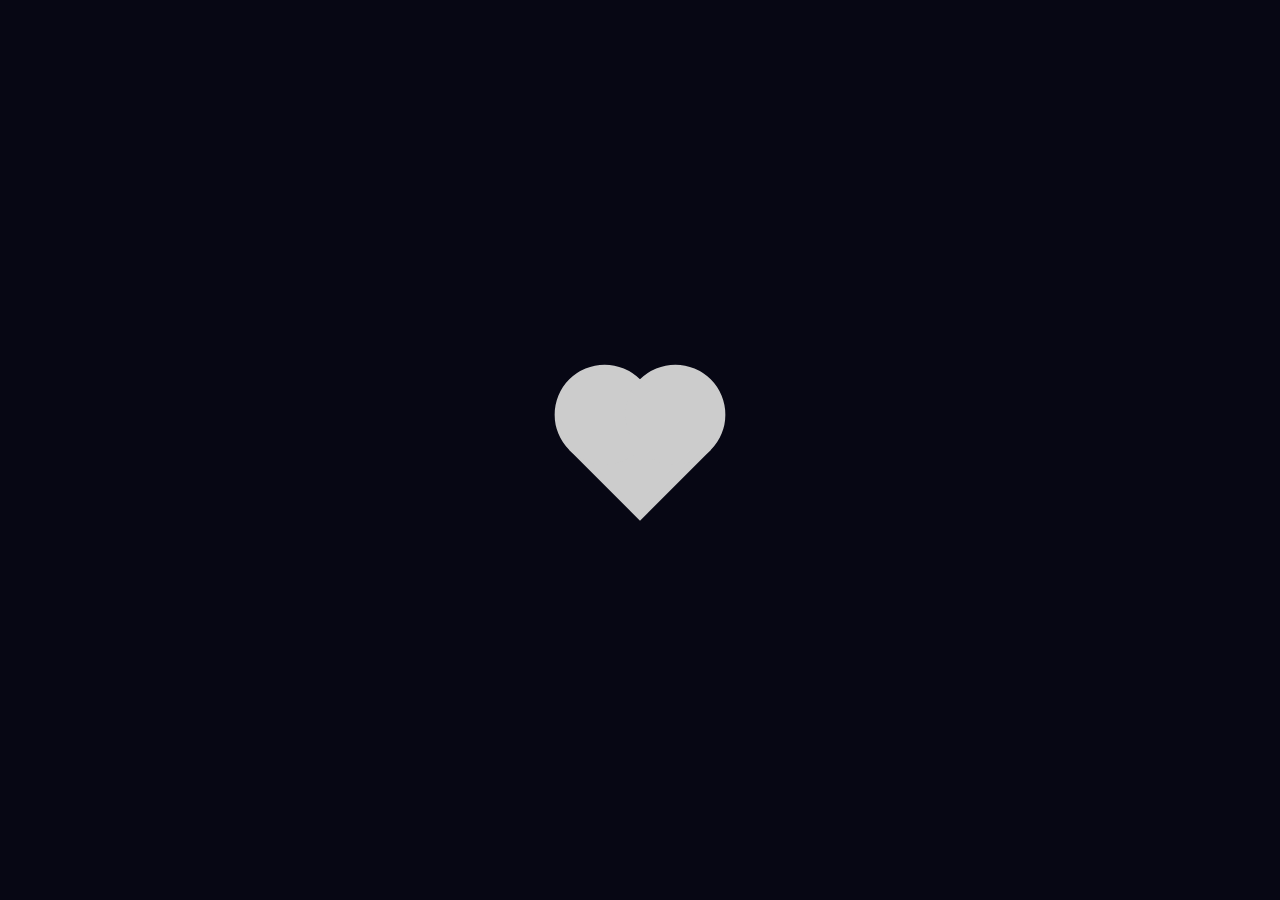
<file: 14-Heart/index.html>
<html lang="en">
  <head>
    <meta charset="UTF-8" />
    <meta http-equiv="X-UA-Compatible" content="IE=edge" />
    <meta name="viewport" content="width=device-width, initial-scale=1.0" />
    <title>Heart</title>
    <link rel="stylesheet" href="style.css" />
  </head>
  <body>
    <div class="gray-heart"></div>
    <div class="red-heart"></div>

    <script src="app.js"></script>
  </body>
</html>
</file>
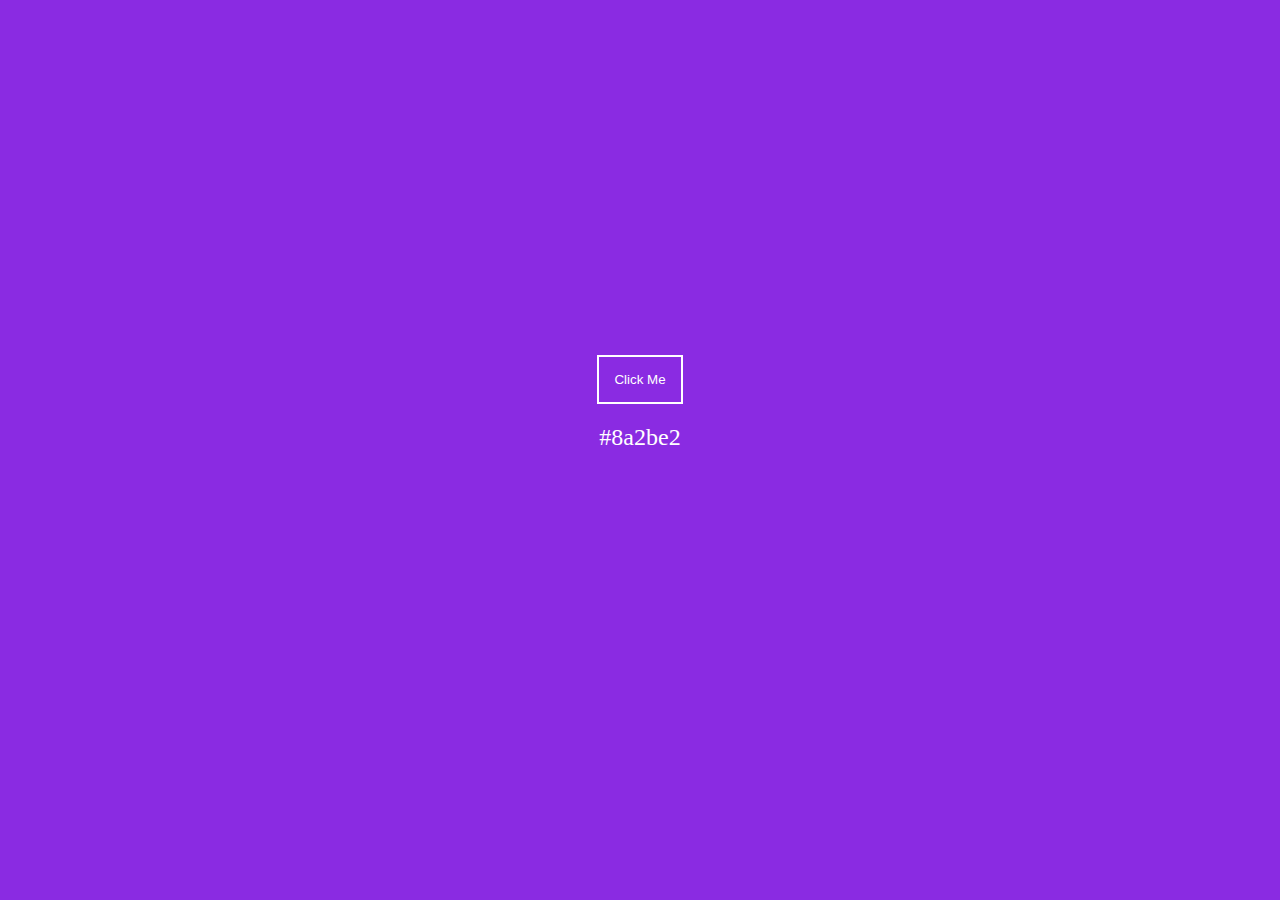
<file: 15-Bg-Color-Changer/index.html>
<html lang="en">
  <head>
    <meta charset="UTF-8" />
    <meta http-equiv="X-UA-Compatible" content="IE=edge" />
    <meta name="viewport" content="width=device-width, initial-scale=1.0" />
    <title>Random Background Color Changer</title>
    <link rel="stylesheet" href="style.css" />
  </head>
  <body>
    <button id="btn">Click Me</button>
    <h2 id="hexCode">#8a2be2</h2>

    <script src="app.js"></script>
  </body>
</html>
</file>
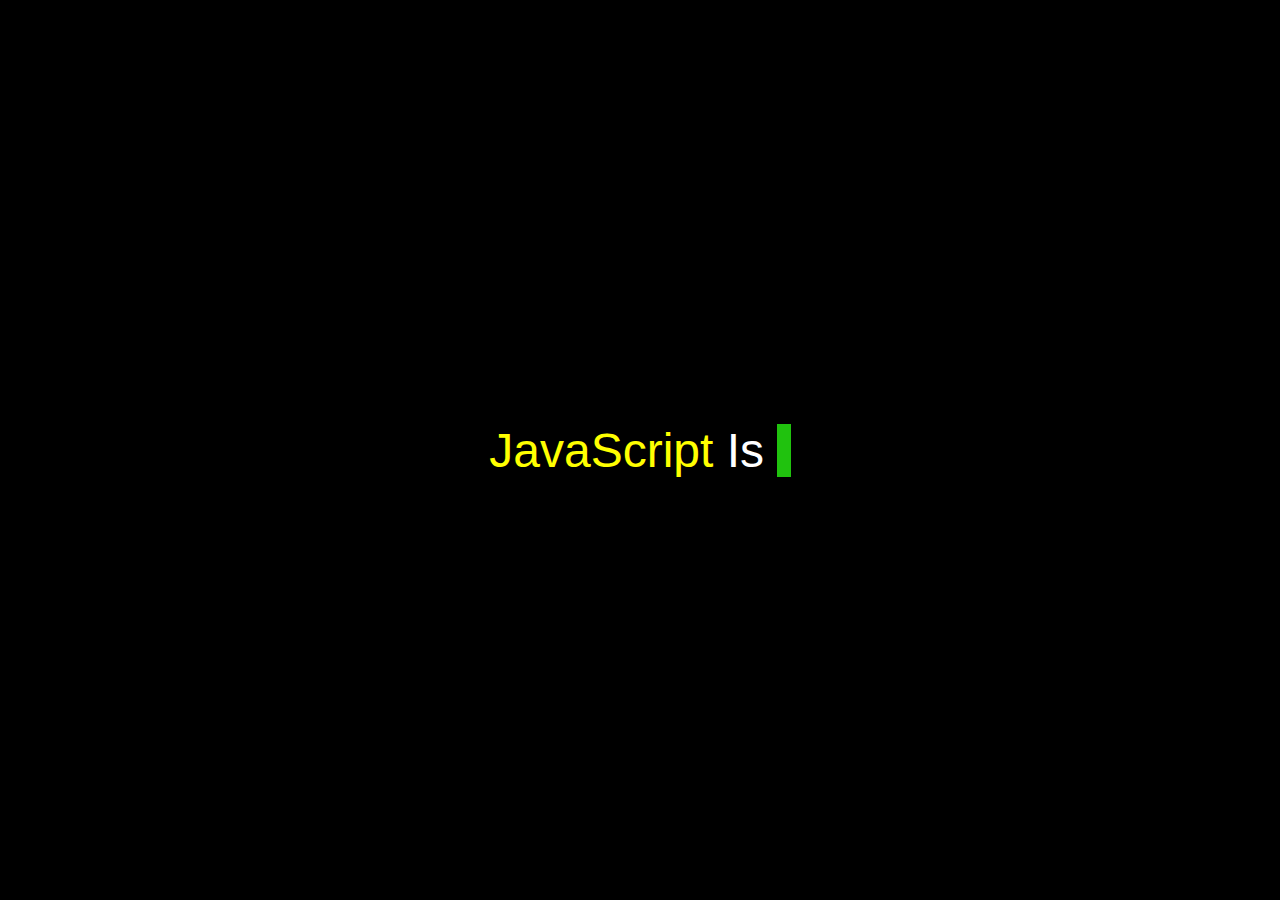
<file: 16-Auto-Text/index.html>
<html lang="en">
  <head>
    <meta charset="UTF-8" />
    <meta http-equiv="X-UA-Compatible" content="IE=edge" />
    <meta name="viewport" content="width=device-width, initial-scale=1.0" />
    <title>Auto Text</title>
    <link rel="stylesheet" href="style.css" />
  </head>
  <body>
    <p>
      <span class="js">JavaScript</span> Is <span class="typed-text"></span>
      <span class="cursor">&nbsp;</span>
    </p>

    <script src="app.js"></script>
  </body>
</html>
</file>
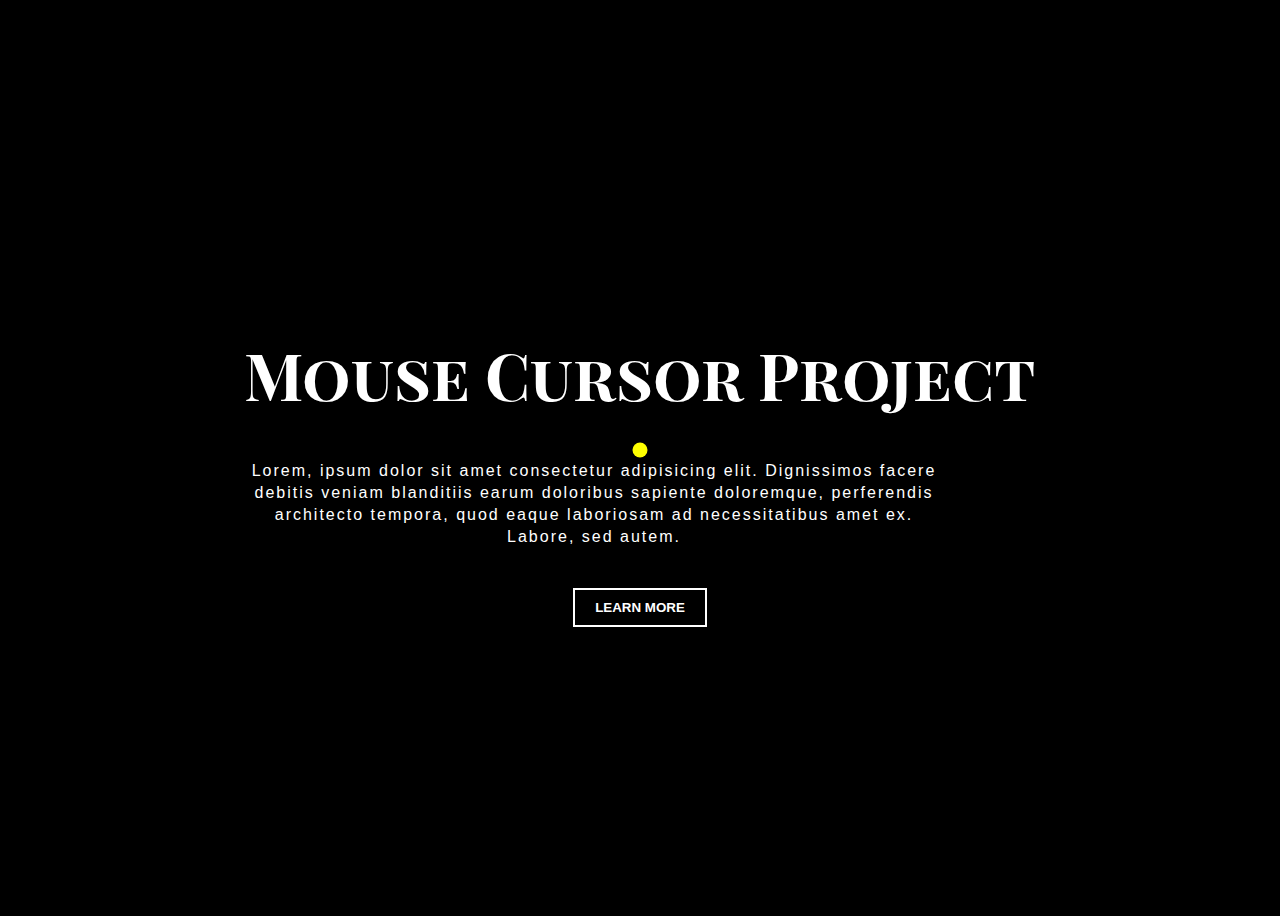
<file: 17-Cursor/index.html>
<html lang="en">
  <head>
    <meta charset="UTF-8" />
    <meta http-equiv="X-UA-Compatible" content="IE=edge" />
    <meta name="viewport" content="width=device-width, initial-scale=1.0" />
    <title>Cursor</title>
    <link rel="stylesheet" href="style.css" />
  </head>
  <body>
    <div class="cursor"></div>
    <div class="container">
      <h1>Mouse Cursor Project</h1>
      <p>
        Lorem, ipsum dolor sit amet consectetur adipisicing elit. Dignissimos
        facere debitis veniam blanditiis earum doloribus sapiente doloremque,
        perferendis architecto tempora, quod eaque laboriosam ad necessitatibus
        amet ex. Labore, sed autem.
      </p>
      <button>Learn More</button>
    </div>

    <script src="app.js"></script>
  </body>
</html>
</file>
<file: 01-Creative-Loader/style.css>
* {
    margin: 0;
    padding: 0;
    box-sizing: border-box;
}

body {
    background:#00008bcb;
}

.wrapper {
    display: flex;
    justify-content: center;
    align-items: center;
    min-height: 100vh;
}

.wrapper .loader {
    display: flex;
    justify-content: space-evenly;
    padding: 0 20px;
}

.loader .loading {
    background: #ec4c1c;
    width: 30px;
    height: 30px;
    border-radius: 50%;
    margin: 0 10px;
    animation: load 0.8s ease infinite;
}

.loader .loading .one {
    animation-delay: 0.3s;
}

.loader .loading .two {
    animation-delay: 0.4s;
}

.loader .loading .three {
    animation-delay: 0.5s;
}

@keyframes load{
    0% {
        width: 30px;
        height: 30px;
    }
    50% {
        width: 20px;
        height: 20px;
    }
}
</file>
<file: 02-Custom-Scrollbar/style.css>
* {
    padding: 0;
    margin: 0;
    box-sizing: border-box;
    font-family: sans-serif;
}

body {
    background: crimson;
}

.card {
    width: 700px;
    background: #ccc;
    padding: 20px;
    margin: 20px;
    font-family: sans-serrif;
    line-height: 28px;
}

/* Scrollbar */
::-webkit-scrollbar {
    background-color: transparent;
    width: 10px;
}

::-webkit-scrollbar-thumb {
    background: linear-gradient(#21d4fd, #b721ff);
    border-radius: 100px;
}
</file>
<file: 08-Tooltip/style.css>
* {
  padding: 0;
  margin: 0;
  box-sizing: border-box;
}

body {
  width: 100%;
  height: 100vh;
  display: flex;
  justify-content: center;
  align-items: center;
  background: linear-gradient(#8bc6ec, #9599e2);
  font-family: sans-serif;
}

#container {
  position: relative;
  padding: 7px;
  font-size: 25px;
  font-weight: bold;
  cursor: pointer;
}

#tooltip-content {
  position: absolute;
  left: 50%;
  top: 0;
  transform: translateX(-50%);
  background: #000;
  color: #fff;
  white-space: nowrap;
  padding: 10px 15px;
  border-radius: 7px;
  visibility: hidden;
  opacity: 0;
  transition: opacity 0.5s ease;
}

#tooltip-content::before {
  content: "";
  position: absolute;
  left: 50%;
  top: 100%;
  transform: translateX(-50%);
  border: 15px solid;
  border-color: #000 #0000 #0000 #0000;
}

#container:hover #tooltip-content {
  top: -130%;
  visibility: visible;
  opacity: 1;
}
</file>
<file: 09-Accordion/style.css>
* {
  padding: 0;
  margin: 0;
  box-sizing: border-box;
}

body {
  background: crimson;
  font-family: sans-serif;
}

#accordion {
  margin: 100px auto;
  width: 600px;
}

#accordion li {
  list-style: none;
  width: 100%;
  margin-bottom: 10px;
  background: #fff;
  padding: 10px;
}

#accordion li label {
  padding: 10px;
  display: flex;
  justify-content: space-between;
  align-items: center;
  font-size: 18px;
  font-weight: 500;
  color: dodgerblue;
  cursor: pointer;
}

#accordion li label span {
  transform: rotate(90deg);
  font-size: 22px;
  color: dodgerblue;
}

#accordion label + input[type="radio"] {
  display: none;
}

#accordion .content {
  padding: 0 10px;
  line-height: 26px;
  max-height: 0;
  overflow: hidden;
  transition: max-height 0.5s;
}

#accordion label + input[type="radio"]:checked + .content {
  max-height: 400px;
}
</file>
<file: 10-Wiki-Clone/style.css>
* {
  box-sizing: border-box;
}

body {
  font-family: Arial, sans-serif;
  margin: 0;
  padding: 0;
}

.container {
  max-width: 800px;
  margin: 0 auto;
  padding: 2rem;
}

h1 {
  font-size: 3rem;
  margin-bottom: 2rem;
}

#search-form {
  display: flex;
  justify-content: center;
  align-items: center;
  margin-bottom: 2rem;
}

#search-input {
  font-size: 1.2rem;
  padding: 0.5rem 1rem;
  margin-right: 1rem;
  border: 2px solid #ccc;
  border-radius: 0.25rem;
  flex-grow: 1;
}

#search-input:focus {
  outline: none;
  border-color: #0074d9;
}

button[type="submit"] {
  font-size: 1.2rem;
  padding: 0.5rem 1rem;
  background-color: #0074d9;
  color: #fff;
  border: none;
  border-radius: 0.25rem;
  cursor: pointer;
}

button[type="submit"]:hover {
  background-color: #0063ad;
}

#search-results {
  margin-bottom: 2rem;
}

.result-item {
  margin-bottom: 1rem;
}

.result-title {
  font-size: 1.5rem;
  margin-top: 0;
}

.result-link {
  display: block;
  font-size: 1.2rem;
  margin-bottom: 0.5rem;
  color: #0074d9;
}

.result-link:hover {
  text-decoration: underline;
}

.result-snippet {
  margin-top: 0;
}

.spinner {
  display: flex;
  justify-content: center;
  align-items: center;
  font-size: 2rem;
  height: 10rem;
}

/* Dark theme */
.header-container {
  display: flex;
  justify-content: space-between;
  align-items: center;
}

#theme-toggler {
  border: none;
  background: transparent;
  cursor: pointer;
  background: #e2e2e2;
  padding: 10px 20px;
  border-radius: 100px;
}

.dark-theme {
  background-color: #282c34;
  color: #fff;
}

.dark-theme #search-input {
  background-color: #454545;
  color: #fff;
  border-color: #fff;
}

.dark-theme #search-input:focus {
  border-color: #0074d9;
}

.dark-theme button[type="submit"] {
  background-color: #0074d9;
}

.dark-theme .result-link,
.dark-theme .result-link:hover {
  color: #90caf9;
}
</file>
<file: 11-Scrollbar/style.css>
body {
  display: flex;
  justify-content: center;
  align-items: center;
  font-family: sans-serif;
  color: #fff;
}

.scroll-container {
  background: rgb(7, 7, 7);
  width: 25rem;
  padding: 30px;
}

.scroll-div {
  width: 400px;
  height: 500px;
  background: rgb(7, 7, 7);
  overflow: hidden;
  overflow-y: scroll;
}

.scroll-object {
  padding: 20px;
}
</file>
<file: 13-Page-Scroll-Indicator/style.css>
* {
  margin: 0;
  padding: 0;
}

body {
  height: 100vh;
  font-family: sans-serif;
  background: #000;
  color: #fff;
}

.content {
  padding: 4rem;
}

section {
  border: 2px solid white;
  margin: 20px 0;
  padding: 20px;
}

section h1 {
  margin: 10px 0;
}

.scroll-indicator {
  height: 5px;
  width: calc(100% - 6em);
  position: fixed;
  top: 10px;
  left: 3em;
  border-radius: 3px;
}

.scroll-indicator .progress {
  height: 100%;
  width: 0;
  border-radius: 3px;
  /* https://www.grabient.com/ */
  background: linear-gradient(30deg, #21d4fd, #b721ff);
  transition: width 0.1s;
}
</file>
<file: 14-Heart/style.css>
* {
  box-sizing: border-box;
  margin: 0;
  padding: 0;
}

:root {
  --main-color: #dc143c;
}

body {
  display: flex;
  justify-content: center;
  align-items: center;
  height: 100vh;
  background: rgb(7, 7, 20);
}

/* gray-heart */
.gray-heart {
  background: #ccc;
  display: flex;
  justify-content: center;
  align-items: center;
  width: 100px;
  height: 100px;
  position: relative;
  top: 0;
  transform: rotate(-45deg);
}

.gray-heart:before,
.gray-heart:after {
  content: "";
  background: #ccc;
  border-radius: 50%;
  height: 100px;
  width: 100px;
  position: absolute;
}

.gray-heart:before {
  top: -50px;
  left: 0;
}

.gray-heart:after {
  left: 50px;
  top: 0;
}

/* red-heart */
.red-heart {
  background: var(--main-color);
  display: flex;
  justify-content: center;
  align-items: center;
  height: 100px;
  width: 100px;
  transform: rotate(-45deg);
  position: absolute;
  visibility: hidden;
}

.red-heart:before,
.red-heart:after {
  content: "";
  background: var(--main-color);
  border-radius: 50%;
  width: 100px;
  height: 100px;
  position: absolute;
}

.red-heart:before {
  top: -50px;
  left: 0;
}

.red-heart:after {
  left: 50px;
  top: 0;
}

.red-heart.animation {
  animation: pop 0.9s linear;
  visibility: visible;
}

.red-heart.fill-color {
  background: var(--main-color);
}

@keyframes pop {
  100% {
    transform: scale(1.7) rotate(-45deg);
    opacity: 0;
  }
}
</file>
<file: 15-Bg-Color-Changer/style.css>
body {
  background: blueviolet;
  min-height: 90vh;
  display: flex;
  flex-direction: column;
  justify-content: center;
  align-items: center;
  transition: 0.3s cubic-bezier(0.215, 0.61, 0.355, 1);
}

h2 {
  color: #fff;
  font-weight: 200;
}

button {
  padding: 15px;
  background: transparent;
  border: 2px solid white;
  color: #fff;
  transition: 0.8s cubic-bezier(0.175, 0.885, 0.32, 1.275);
}

button:hover {
  background: #fff;
  color: #000;
  cursor: pointer;
}

button:active {
  padding: 5px;
}
</file>
<file: 16-Auto-Text/style.css>
* {
  padding: 0;
  margin: 0;
  box-sizing: border-box;
}

body {
  display: flex;
  justify-content: center;
  align-items: center;
  height: 100vh;
  font-family: sans-serif;
  background: #000;
  color: #fff;
}

p {
  font-size: 3rem;
}

.js {
  color: yellow;
}

.typed-text {
  color: #20c20e;
}

.cursor {
  background: #20c20e;
}
</file>
<file: 17-Cursor/style.css>
@import url("https://fonts.googleapis.com/css2?family=Playfair+Display+SC:wght@700&display=swap");

body {
  height: 100vh;
  background: #000;
  display: flex;
  flex-direction: column;
  justify-content: center;
  align-items: center;
}

.container {
  text-align: center;
  margin: 0 auto;
}

h1 {
  color: #fff;
  font-size: 4rem;
  font-family: "Playfair Display SC", serif;
}

p {
  color: #fff;
  max-width: 700px;
  font-family: sans-serif;
  letter-spacing: 2px;
  line-height: 22px;
  margin-bottom: 40px;
}

button {
  padding: 0;
  margin: 0;
  border: transparent;
  background: transparent;
  color: #fff;
  border: 2px solid white;
  padding: 10px 20px;
  font-weight: bold;
  text-transform: uppercase;
  cursor: pointer;
}

/* JavaScript */
div.cursor {
  position: absolute;
  top: 50%;
  left: 50%;
  width: 15px;
  height: 15px;
  background: yellow;
  border-radius: 50%;
  transform: translate(-50%, -50%);
}
</file>
